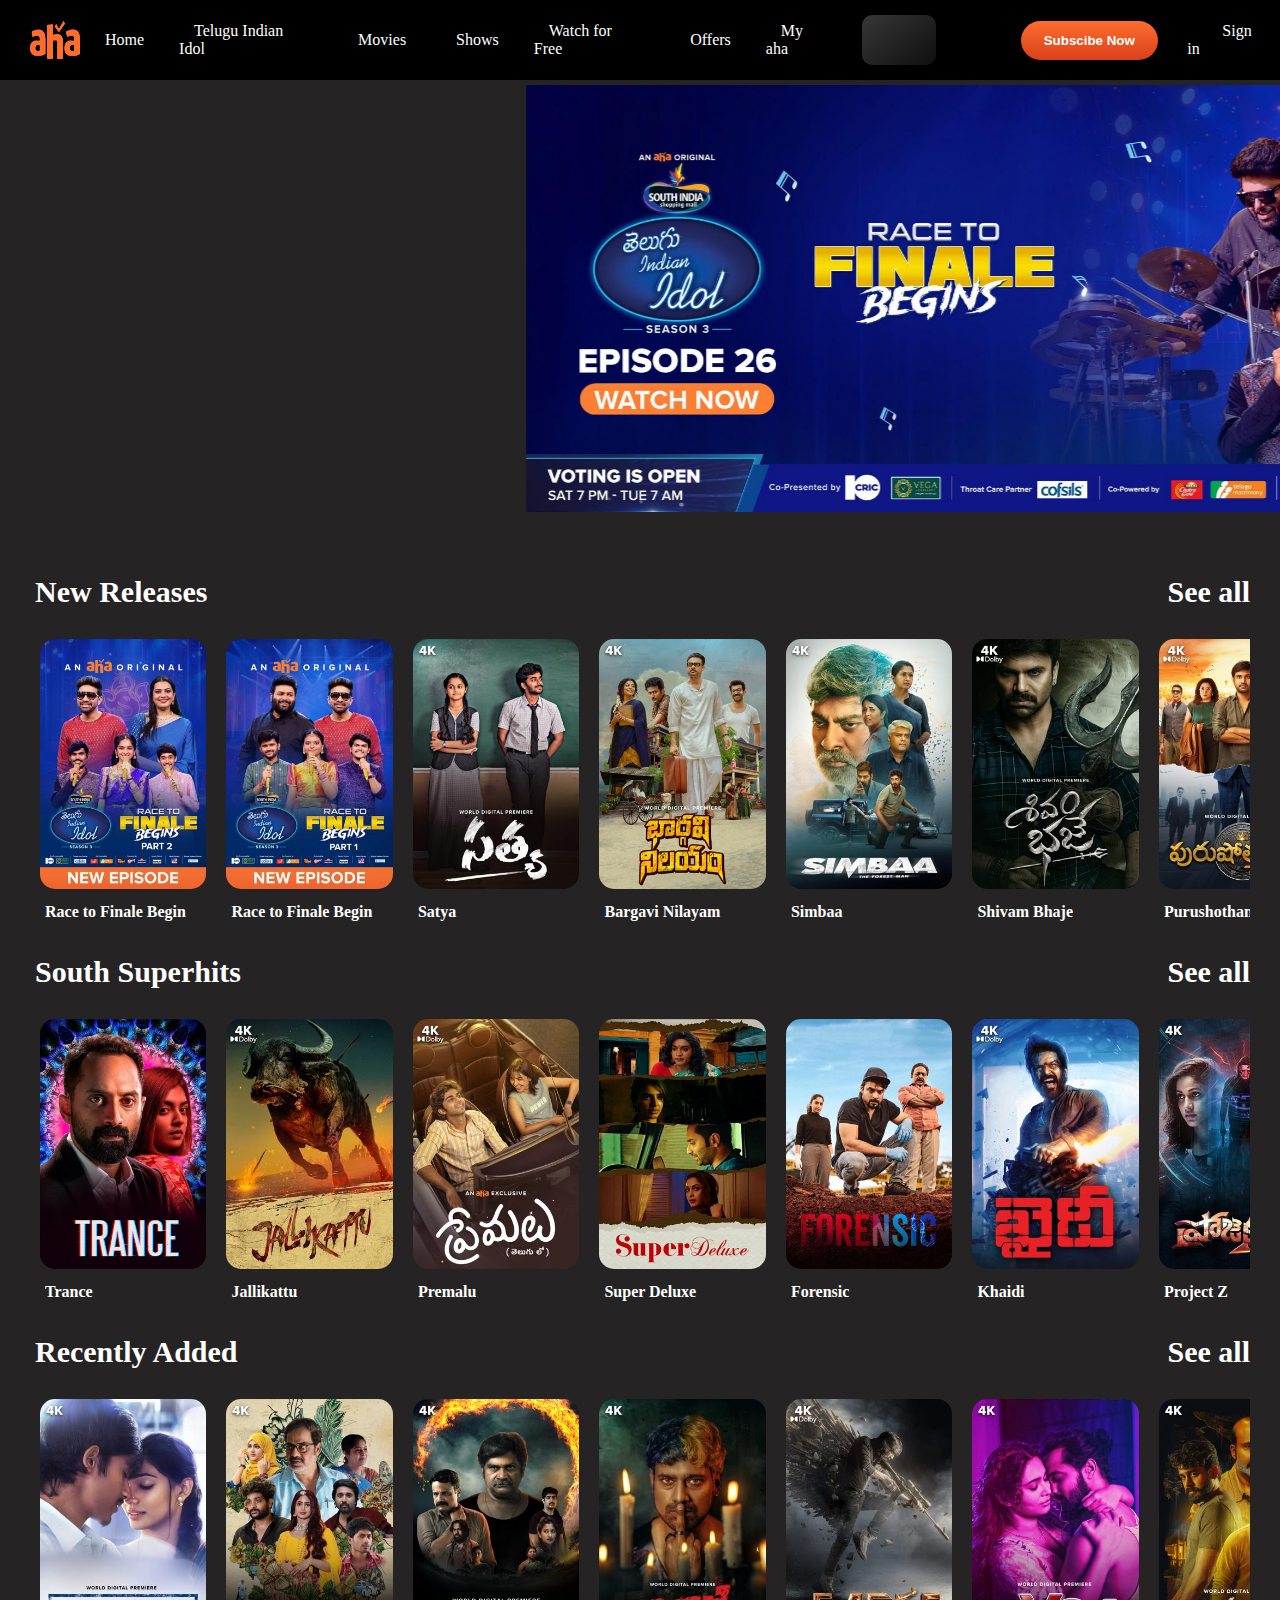
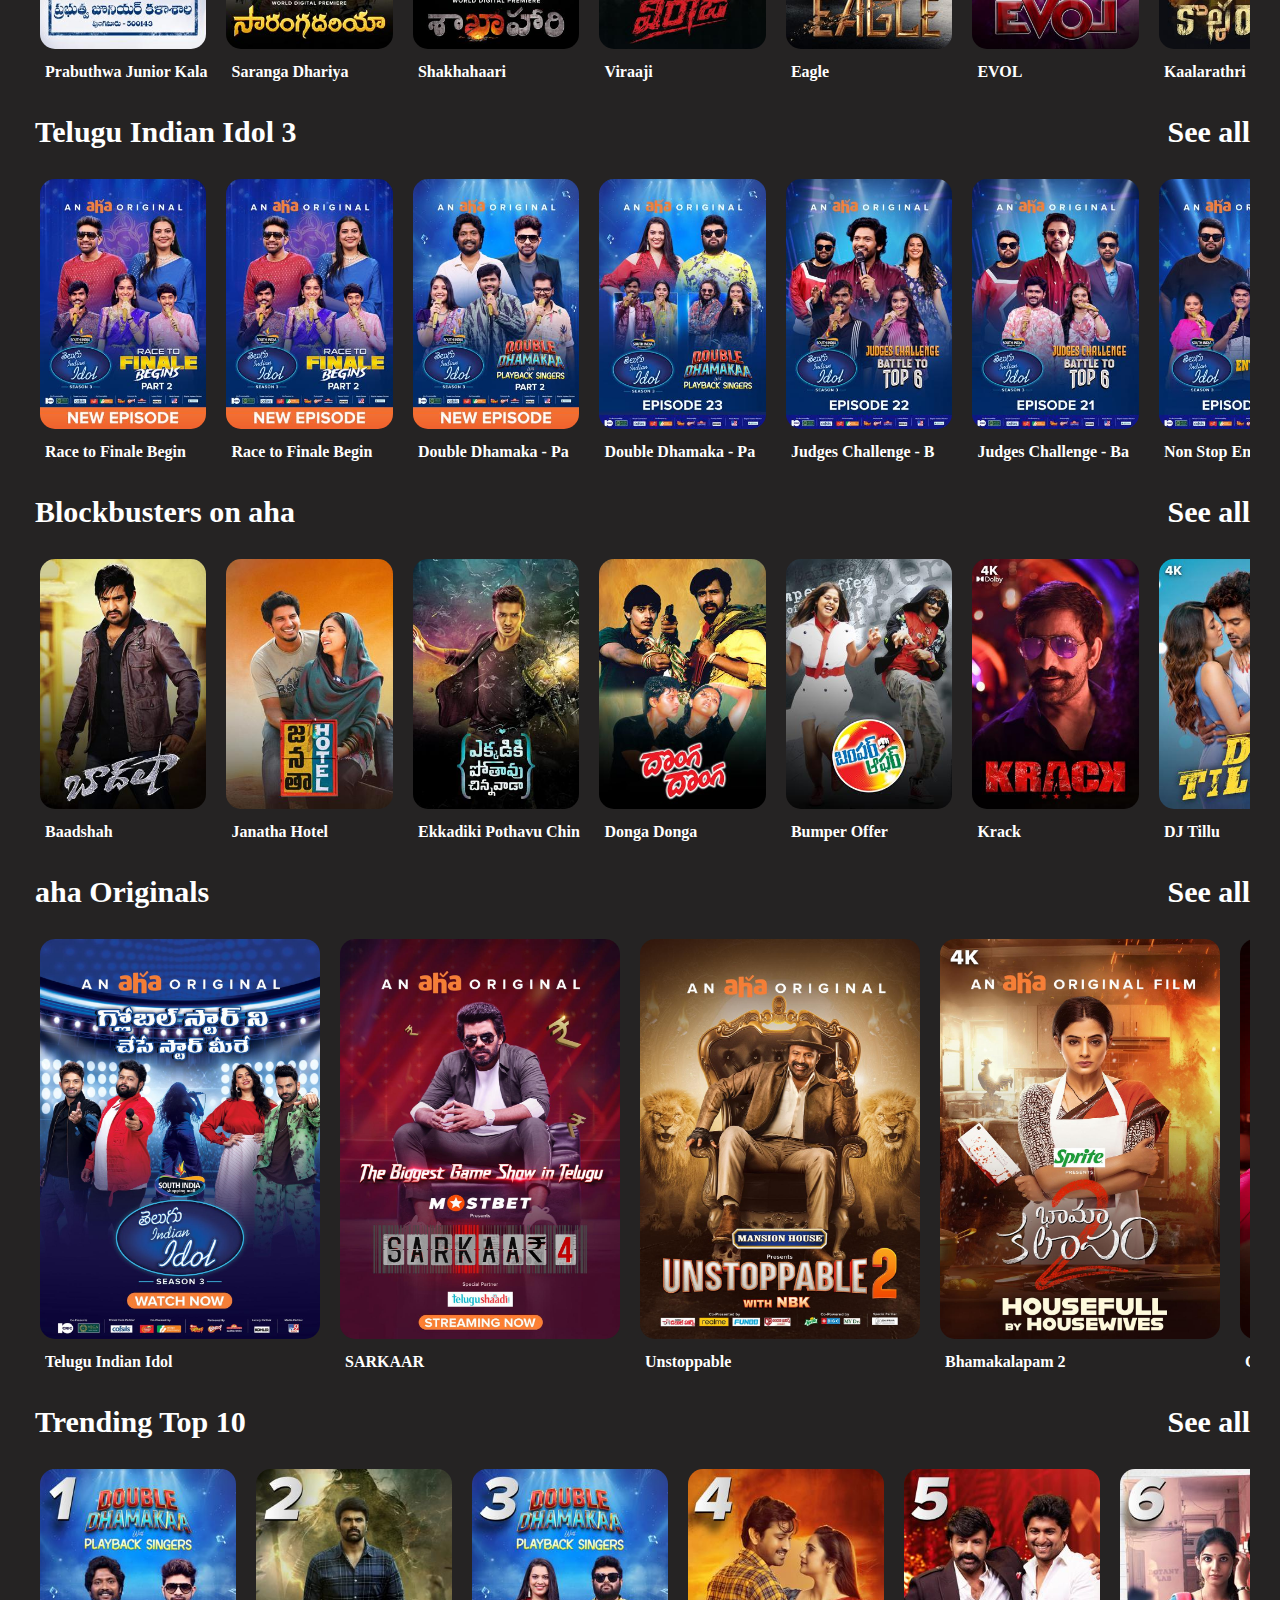
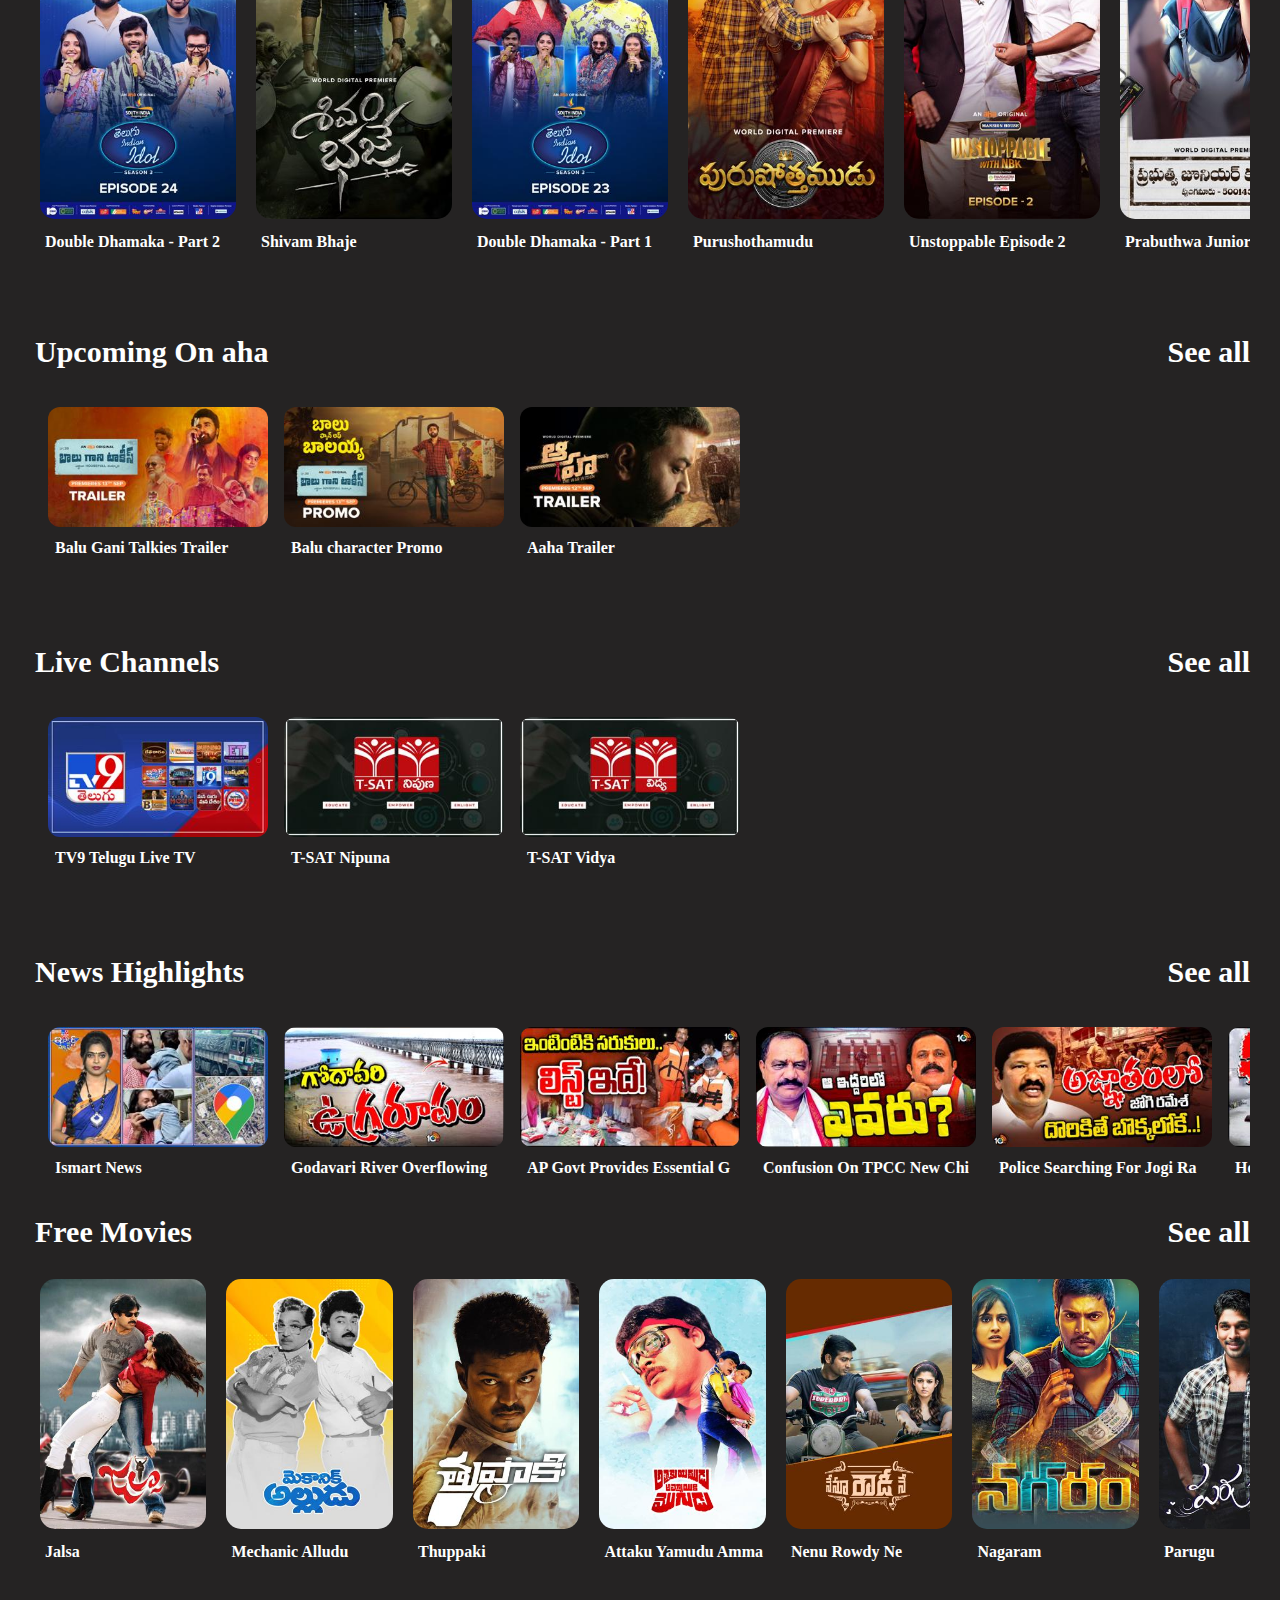
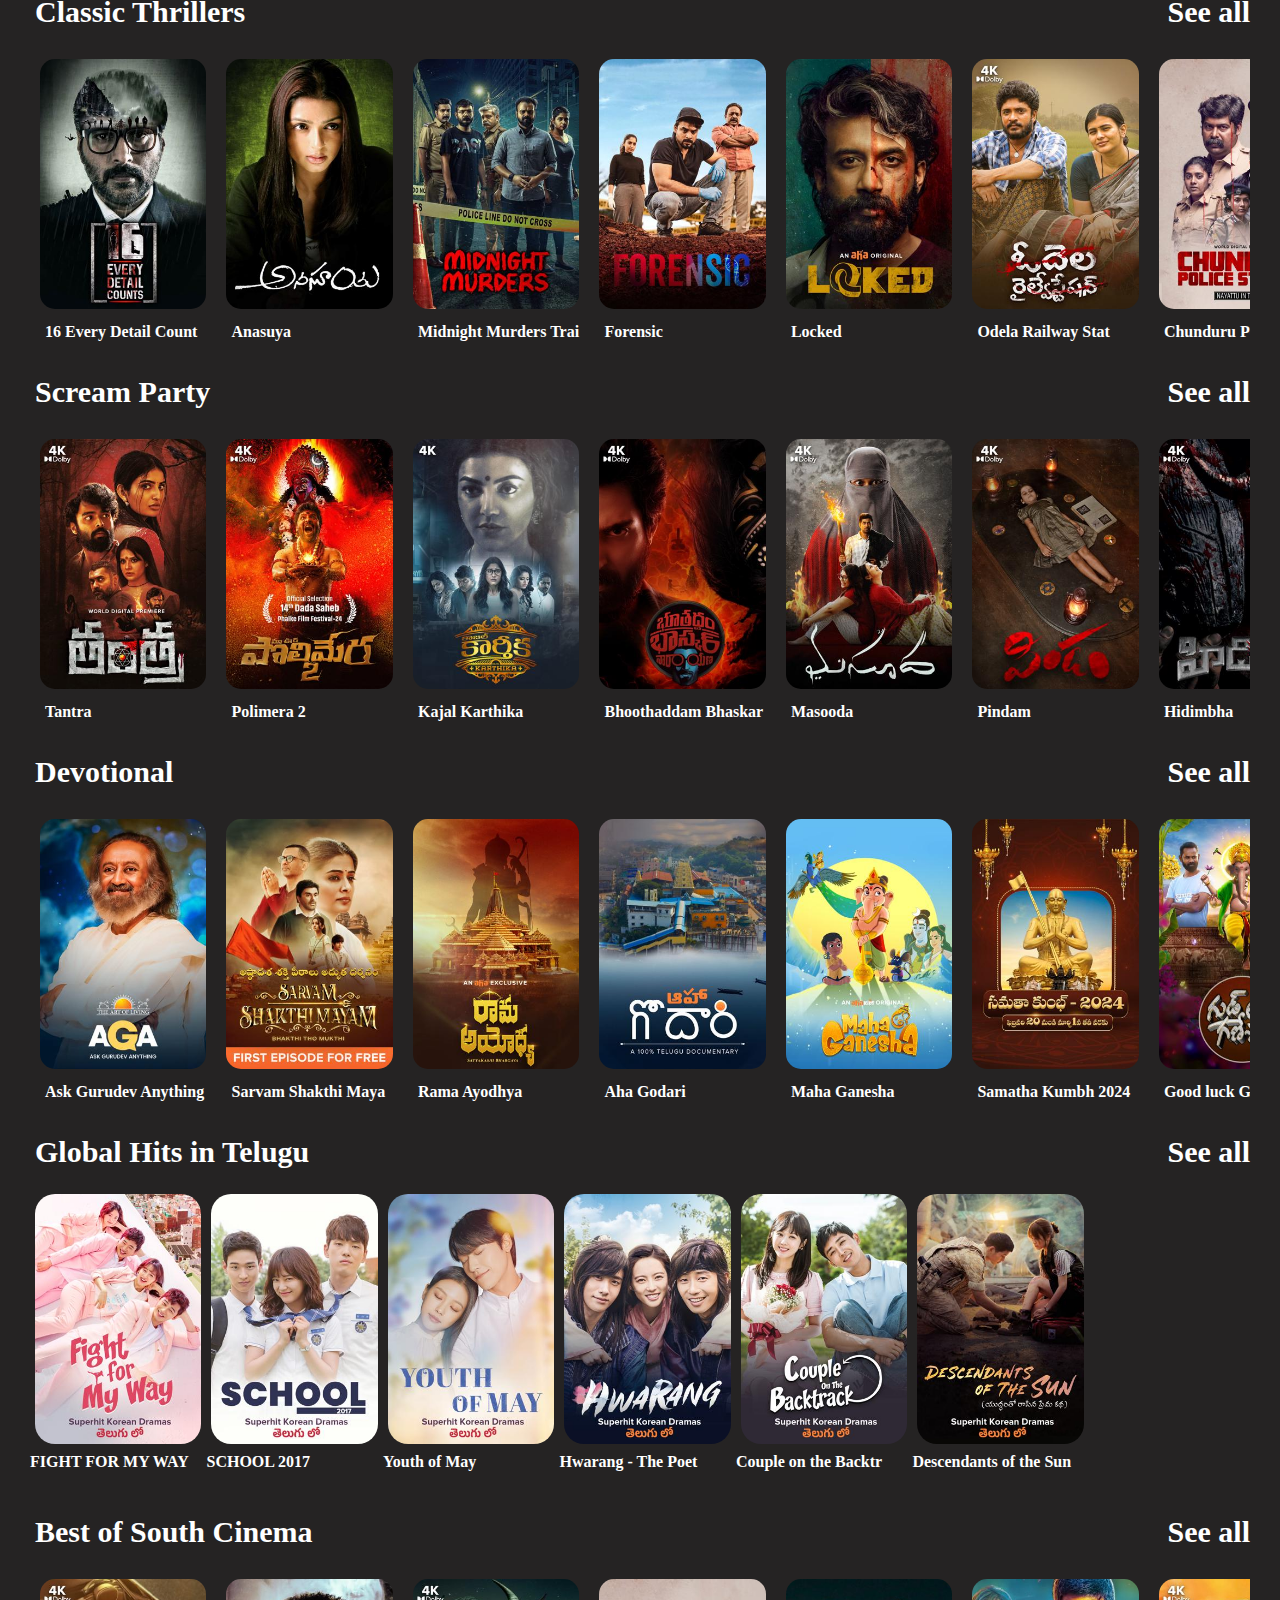
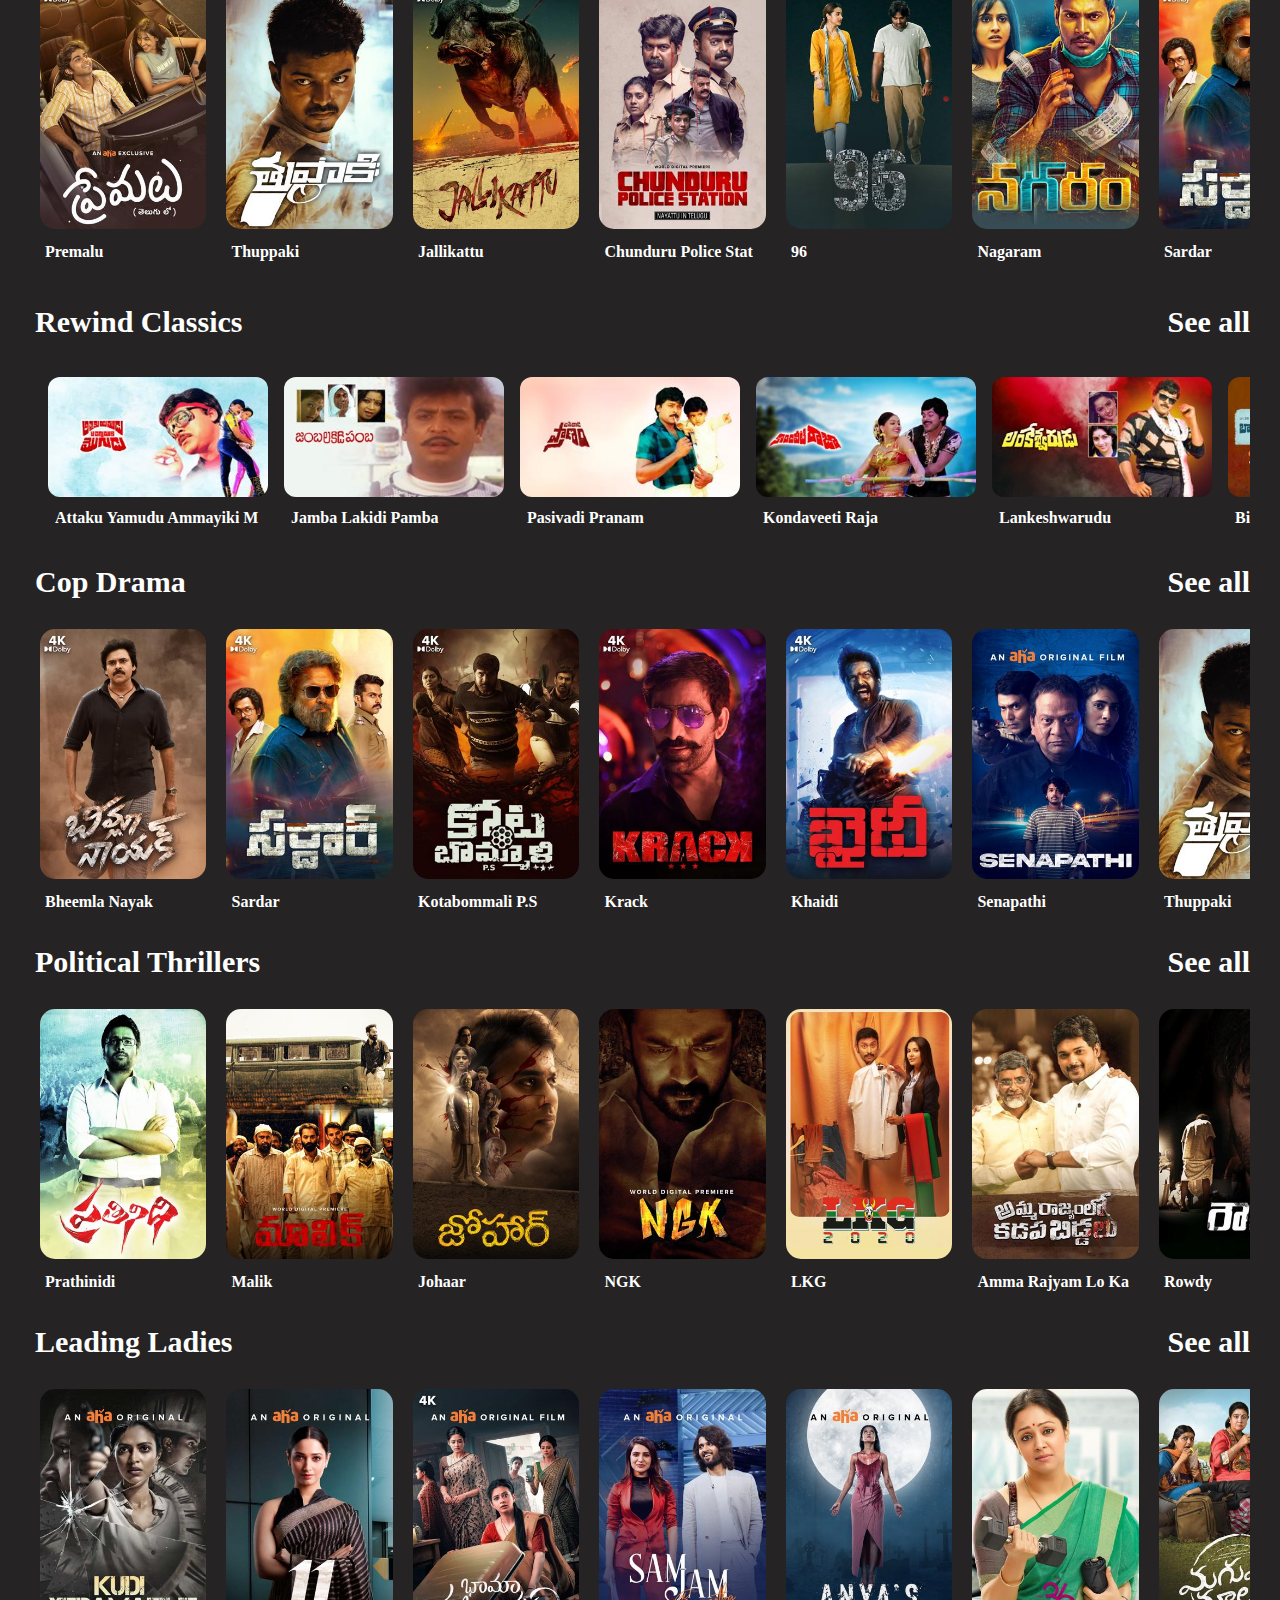
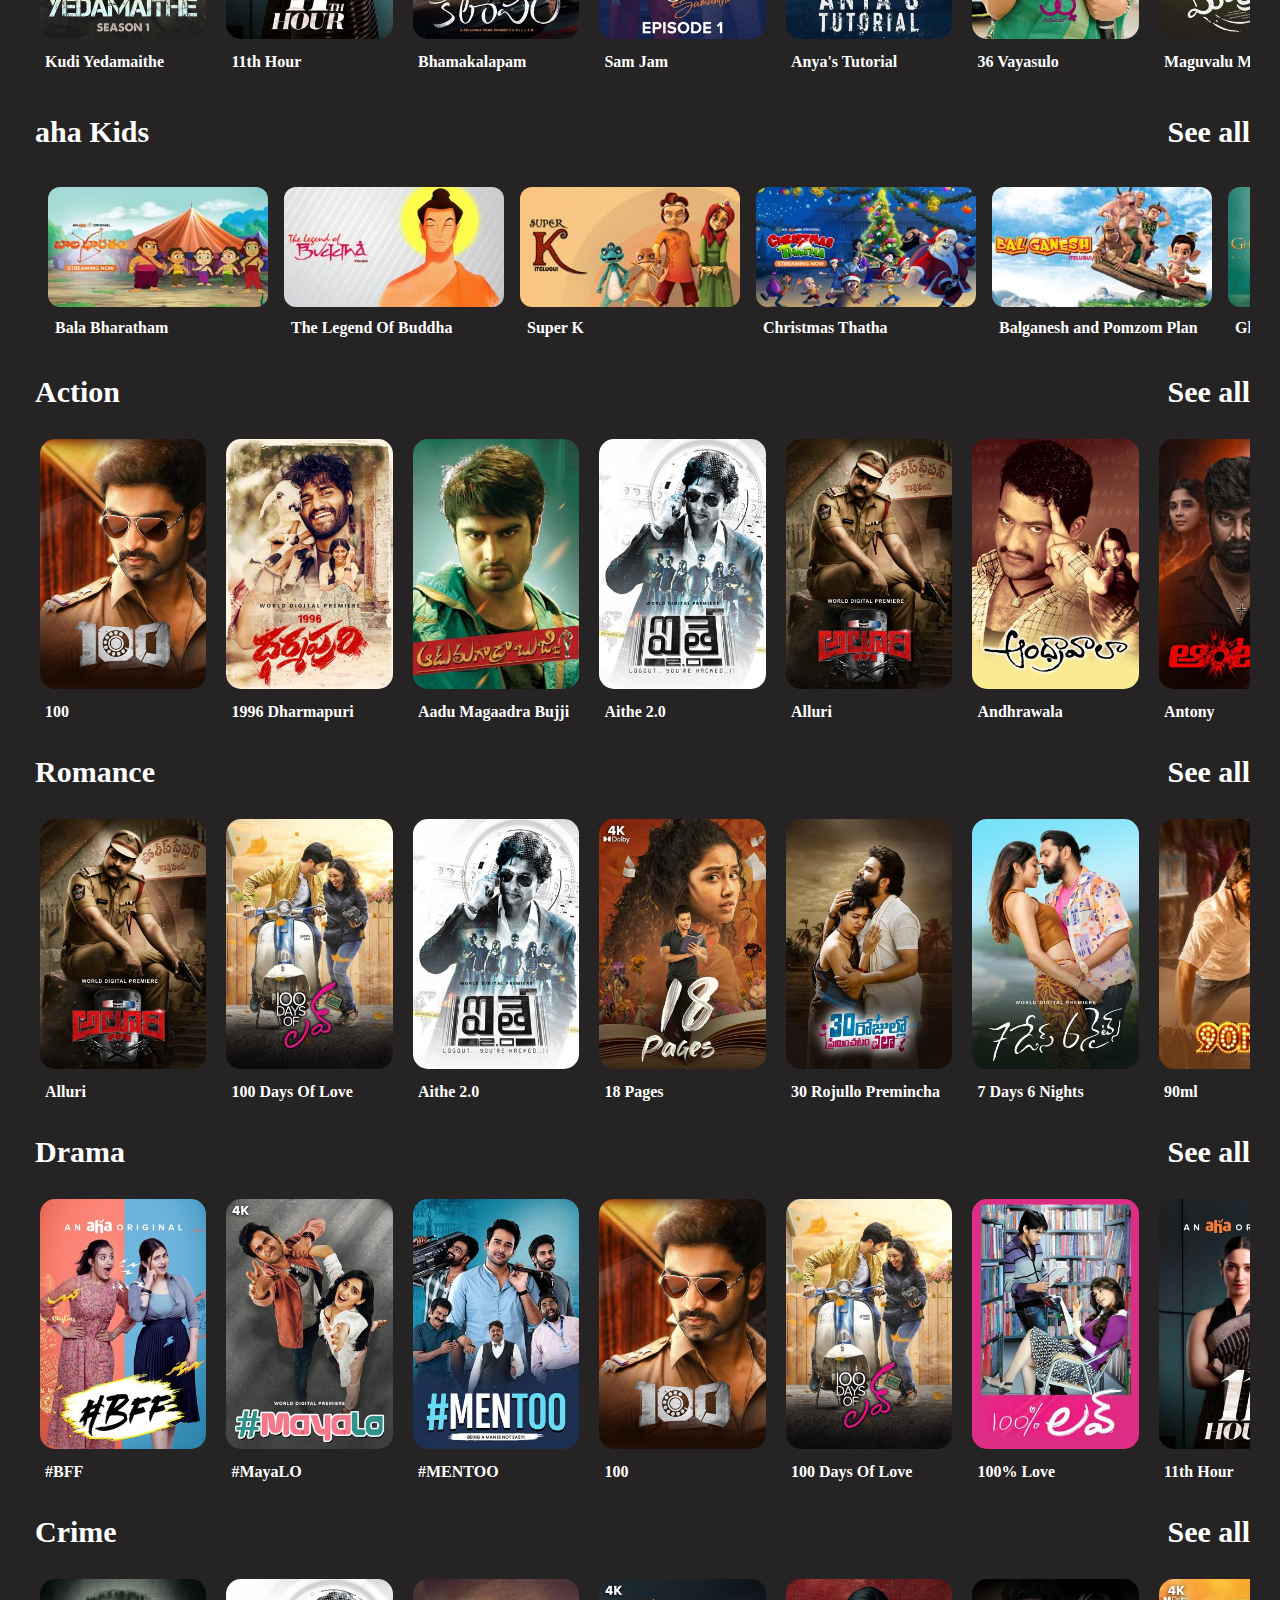
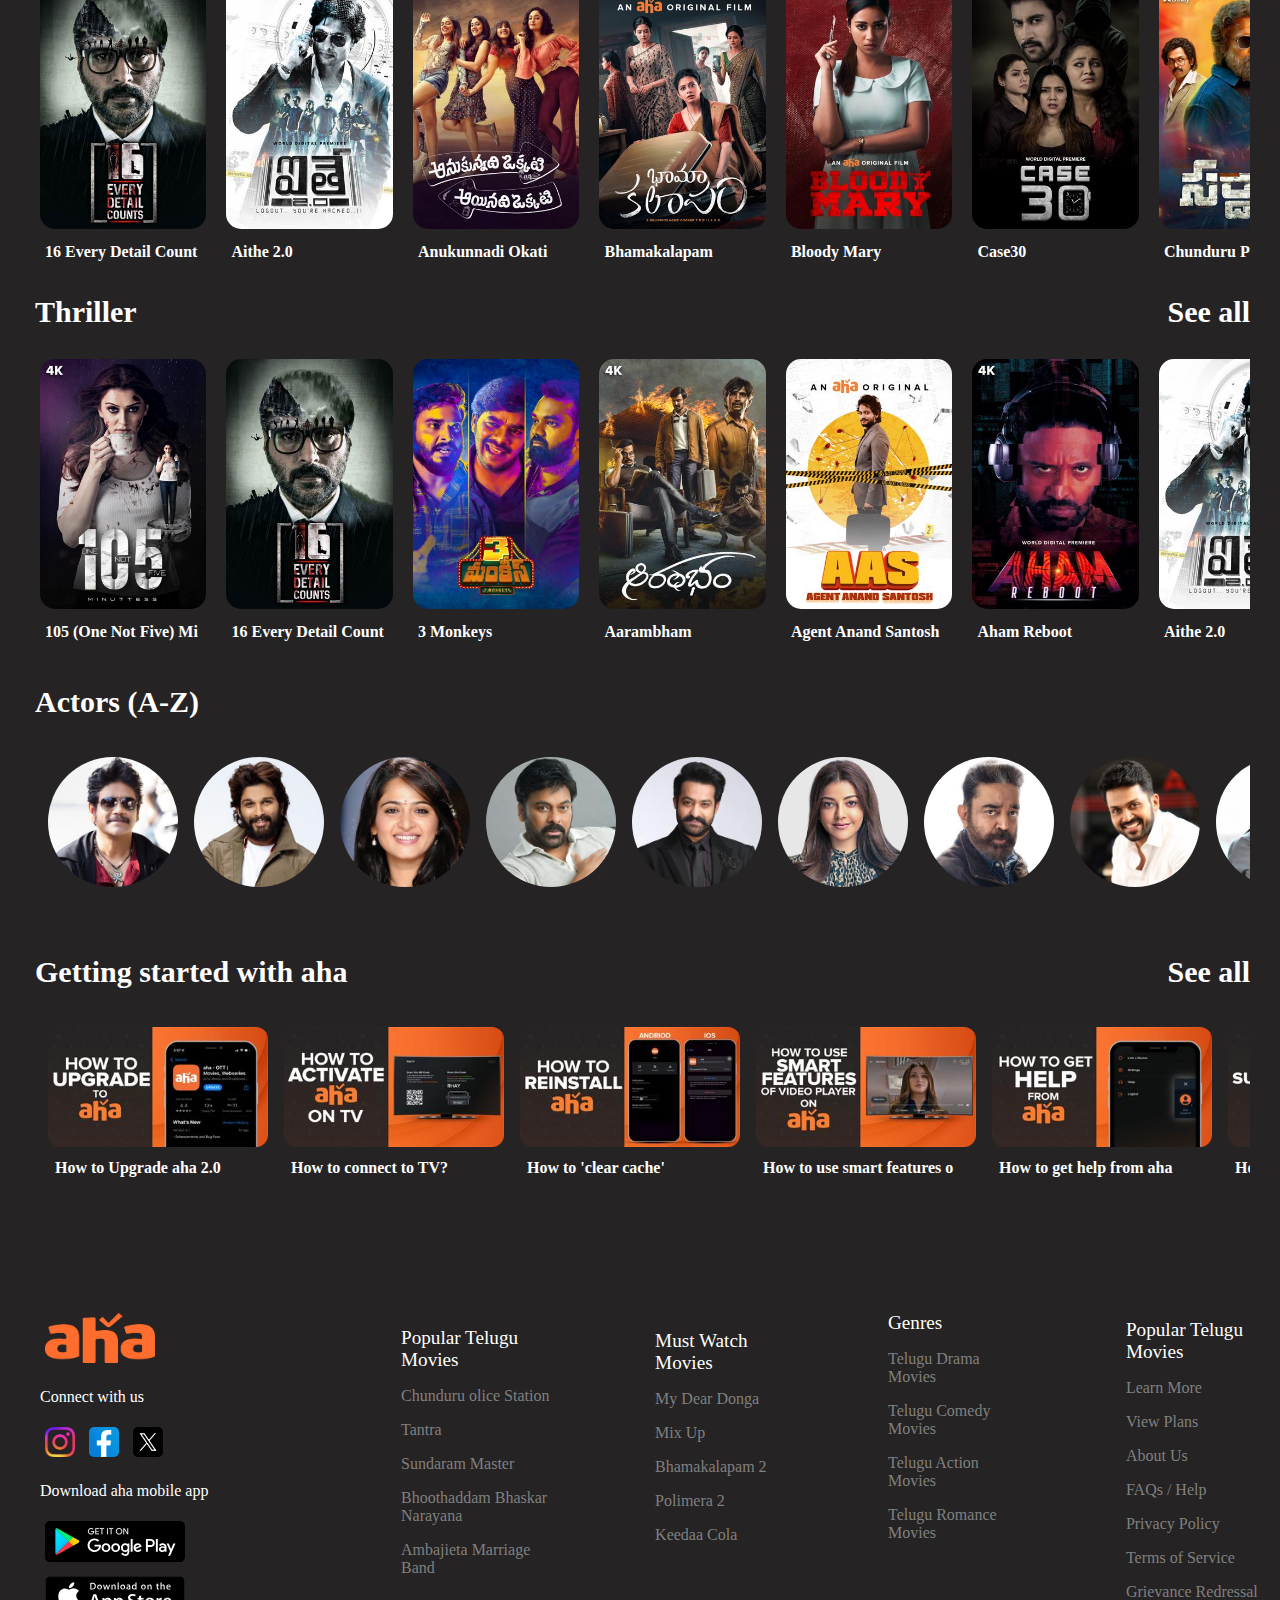
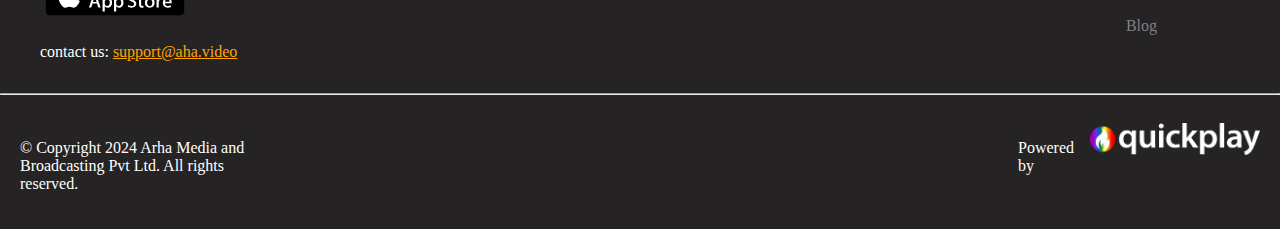
<file: index.html>
<!DOCTYPE html>
<html lang="en">
<head>
    <meta charset="UTF-8">
    <meta name="viewport" content="width=device-width, initial-scale=1.0">
    <title>Watch Movies, Web Series, TV Shows,Live TV Channels - aha</title>
    <link rel="stylesheet" href="https://cdnjs.cloudflare.com/ajax/libs/font-awesome/6.6.0/css/all.min.css" integrity="sha512-Kc323vGBEqzTmouAECnVceyQqyqdsSiqLQISBL29aUW4U/M7pSPA/gEUZQqv1cwx4OnYxTxve5UMg5GT6L4JJg==" crossorigin="anonymous" referrerpolicy="no-referrer" />
    <link rel="icon" href="/Imges/Aha logo.png" style="width: 80%;height: 20px;">
    <link rel="stylesheet" href="./style.css">
</head>
<body>
    <section id="section1">
         <div class="menu-bar">
            <img class="aha-logo" src="./Imges/Aha logo.png" alt="Aha Logo">
            <div><a href="./index.html">Home</a></div>
            <div><a href="#section6">Telugu Indian Idol</a></div>
            <div><a href="#section3">Movies</a></div>
            <div><a href="#section6">Shows</a></div>
            <div><a href="#section13">Watch for Free</a></div>
            <div><a href="#">Offers</a></div>
            <div><a href="./Aha Login Page.html" target="_top">My aha</a></div>
            <div class="box">
                <input type="text" name="search bar" id="search-bar" placeholder="Search here...">
                <a href="./Aha Search bar.html">
                    <i class="fa-solid fa-magnifying-glass"></i>
                </a>
            </div>
            <div>
                <a href="./Aha language.html">
                    <i class="fa-solid fa-language"></i>
                </a>
            </div>
            <div><a href="#"><button id="subscribe-button">Subscibe Now</button></a></div>
            <div><a href="./Aha Login Page.html"><button id="sign-in"><i class="fa-solid fa-user"></i></button>&ensp;Sign in</a></div>
         </div>
    </section>
    <section id="section2">
        <marquee behavior="scroll" scrollamount="30" direction="left">
            <div class="imagediv">
                <a href="#"><img  src="/Imges/Header Images/header2 image.jpg" alt="Movie Image"></a>
                <img src="/Imges/Header Images/header3 image.jpg" alt="Movie Image">
                <img src="/Imges/Header Images/header4 image.jpg" alt="Movie Image">
                <img src="/Imges/Header Images/header5 image.jpg" alt="Movie Image">
                <img src="/Imges/Header Images/header6 image.jpg" alt="Movie Image">
                <img src="/Imges/Header Images/header7 image.jpg" alt="Movie Image">
                <img src="/Imges/Header Images/header8 image.jpg" alt="Movie Image">
                <img src="/Imges/Header Images/header9 image.jpg" alt="Movie Image">
            </div>
        </marquee>
    </section>
    <section id="section3">
        <h1 id="new-release-head">New Releases <span class="left-head">See all</span></h1>
       <div class="new-releases-container">
            <div>
                <img id="race-to-finale" src="/Imges/Race to finale begin.jpg" alt="Race to finale begin"><br>
                <label>Race to Finale Begin</label>
            </div>
            <div>
                <img id="race-to-finale" src="/New Releases/new releses2.jpg" alt="Race to finale begin"><br>
                <label>Race to Finale Begin</label>
            </div>
            <div>
                <img id="race-to-finale" src="/New Releases/satya.jpg" alt="Satya"><br>
                <label>Satya</label>
            </div>

            <div>
                <img id="race-to-finale" src="/New Releases/bargavi nilayam.jpg" alt="Bargavi Nilayam"><br>
                <label>Bargavi Nilayam</label>
            </div>
            <div>
                <img id="race-to-finale" src="/New Releases/simba.jpg" alt="Simbaa"><br>
                <label>Simbaa</label>
            </div>
            <div>
                <img id="race-to-finale" src="/New Releases/sivam baje.jpg" alt="Shivam Bhaje"><br>
                <label>Shivam Bhaje</label>
            </div>
            <div>
                <img id="race-to-finale" src="/New Releases/purushottam.jpg" alt="Purushothamudu"><br>
                <label>Purushothamudu</label>
            </div>
            <div>
                <img id="race-to-finale" src="/New Releases/rakshana.jpg" alt="Rakshana"><br>
                <label>Rakshana</p>
            </div>
            <div>
                <img id="race-to-finale" src="/Imges/Race to finale begin.jpg" alt="Race to finale begin"><br>
                <label>Race to Finale Begin</label>
            </div>
            <div>
                <img id="race-to-finale" src="/New Releases/new releses2.jpg" alt="Race to finale begin"><br>
                <label>Race to Finale Begin</label>
            </div>
            <div>
                <img id="race-to-finale" src="/New Releases/satya.jpg" alt="Satya"><br>
                <label>Satya</label>
            </div>

            <div>
                <img id="race-to-finale" src="/New Releases/bargavi nilayam.jpg" alt="Bargavi Nilayam"><br>
                <label>Bargavi Nilayam</label>
            </div>
            <div>
                <img id="race-to-finale" src="/New Releases/simba.jpg" alt="Simbaa"><br>
                <label>Simbaa</label>
            </div>
            <div>
                <img id="race-to-finale" src="/New Releases/sivam baje.jpg" alt="Shivam Bhaje"><br>
                <label>Shivam Bhaje</label>
            </div>
            <div>
                <img id="race-to-finale" src="/New Releases/purushottam.jpg" alt="Purushothamudu"><br>
                <label>Purushothamudu</label>
            </div>
            <div>
                <img id="race-to-finale" src="/New Releases/rakshana.jpg" alt="Rakshana"><br>
                <label>Rakshana</p>
            </div>
            <div>
                <img id="race-to-finale" src="/New Releases/simba.jpg" alt="Simbaa"><br>
                <label>Simbaa</label>
            </div>
            <div>
                <img id="race-to-finale" src="/New Releases/sivam baje.jpg" alt="Shivam Bhaje"><br>
                <label>Shivam Bhaje</label>
            </div>
            <div>
                <img id="race-to-finale" src="/New Releases/purushottam.jpg" alt="Purushothamudu"><br>
                <label>Purushothamudu</label>
            </div>
            <div>
                <img id="race-to-finale" src="/New Releases/rakshana.jpg" alt="Rakshana"><br>
                <label>Rakshana</p>
            </div>
       </div>
    </section>
    <section id="section4">
        <h1 id="new-release-head">South Superhits<span class="left-head">See all</span></h1>
       <div class="new-releases-container">
            <div>
                <img id="race-to-finale" src="/south super hits/transe.jpg" alt="Trance"><br>
                <label>Trance</label>
            </div>
            <div>
                <img id="race-to-finale" src="/south super hits/jallikattu.jpg" alt="Jallikattu"><br>
                <label>Jallikattu</label>
            </div>
            <div>
                <img id="race-to-finale" src="/south super hits/Premalu.jpg" alt="Premalu"><br>
                <label>Premalu</label>
            </div>

            <div>
                <img id="race-to-finale" src="/south super hits/Super Deluxe.jpg" alt="Super Deluxe"><br>
                <label>Super Deluxe</label>
            </div>
            <div>
                <img id="race-to-finale" src="/south super hits/Forensic.jpg" alt="Forensic"><br>
                <label>Forensic</label>
            </div>
            <div>
                <img id="race-to-finale" src="/south super hits/Khaidi.jpg" alt="Khaidi"><br>
                <label>Khaidi</label>
            </div>
            <div>
                <img id="race-to-finale" src="/south super hits/Project Z.jpg" alt="Project Z"><br>
                <label>Project Z</label>
            </div>
            <div>
                <img id="race-to-finale" src="/south super hits/Sardar.jpg" alt="Sardar"><br>
                <label>Sardar</p>
            </div>
            <div>
                <img id="race-to-finale" src="/south super hits/transe.jpg" alt="Trance"><br>
                <label>Trance</label>
            </div>
            <div>
                <img id="race-to-finale" src="/south super hits/jallikattu.jpg" alt="Jallikattu"><br>
                <label>Jallikattu</label>
            </div>
            <div>
                <img id="race-to-finale" src="/south super hits/Premalu.jpg" alt="Premalu"><br>
                <label>Premalu</label>
            </div>

            <div>
                <img id="race-to-finale" src="/south super hits/Super Deluxe.jpg" alt="Super Deluxe"><br>
                <label>Super Deluxe</label>
            </div>
            <div>
                <img id="race-to-finale" src="/south super hits/Forensic.jpg" alt="Forensic"><br>
                <label>Forensic</label>
            </div>
            <div>
                <img id="race-to-finale" src="/south super hits/Khaidi.jpg" alt="Khaidi"><br>
                <label>Khaidi</label>
            </div>
            <div>
                <img id="race-to-finale" src="/south super hits/Project Z.jpg" alt="Project Z"><br>
                <label>Project Z</label>
            </div>
            <div>
                <img id="race-to-finale" src="/south super hits/Sardar.jpg" alt="Sardar"><br>
                <label>Sardar</p>
            </div>
            <div>
                <img id="race-to-finale" src="/south super hits/Forensic.jpg" alt="Forensic"><br>
                <label>Forensic</label>
            </div>
            <div>
                <img id="race-to-finale" src="/south super hits/Khaidi.jpg" alt="Khaidi"><br>
                <label>Khaidi</label>
            </div>
            <div>
                <img id="race-to-finale" src="/south super hits/Project Z.jpg" alt="Project Z"><br>
                <label>Project Z</label>
            </div>
            <div>
                <img id="race-to-finale" src="/south super hits/Sardar.jpg" alt="Sardar"><br>
                <label>Sardar</p>
            </div>
       </div>
    </section>
    <section id="section5">
        <h1 id="new-release-head">Recently Added<span class="left-head">See all</span></h1>
       <div class="new-releases-container">
            <div>
                <img id="race-to-finale" src="/Recently Added/Prabuthwa Junior Kalas.jpg" alt="Prabuthwa Junior Kala"><br>
                <label>Prabuthwa Junior Kala</label>
            </div>
            <div>
                <img id="race-to-finale" src="/Recently Added/Saranga Dhariya.jpg" alt="Saranga Dhariya"><br>
                <label>Saranga Dhariya</label>
            </div>
            <div>
                <img id="race-to-finale" src="/Recently Added/Shakhahaari.jpg" alt="Shakhahaari"><br>
                <label>Shakhahaari</label>
            </div>

            <div>
                <img id="race-to-finale" src="/Recently Added/Viraaji.jpg" alt="Viraaji"><br>
                <label>Viraaji</label>
            </div>
            <div>
                <img id="race-to-finale" src="/Recently Added/Eagle.jpg" alt="Eagle"><br>
                <label>Eagle</label>
            </div>
            <div>
                <img id="race-to-finale" src="/Recently Added/EVOL.jpg" alt="EVOL"><br>
                <label>EVOL</label>
            </div>
            <div>
                <img id="race-to-finale" src="/Recently Added/Kaalarathri.jpg" alt="Kaalarathri"><br>
                <label>Kaalarathri</label>
            </div>
            <div>
                <img id="race-to-finale" src="/Imges/Race to finale begin.jpg" alt="O Manchi Ghost"><br>
                <label>O Manchi Ghost</p>
            </div>
            <div>
                <img id="race-to-finale" src="/Recently Added/Prabuthwa Junior Kalas.jpg" alt="Prabuthwa Junior Kala"><br>
                <label>Prabuthwa Junior Kala</label>
            </div>
            <div>
                <img id="race-to-finale" src="/Recently Added/Saranga Dhariya.jpg" alt="Saranga Dhariya"><br>
                <label>Saranga Dhariya</label>
            </div>
            <div>
                <img id="race-to-finale" src="/Recently Added/Shakhahaari.jpg" alt="Shakhahaari"><br>
                <label>Shakhahaari</label>
            </div>

            <div>
                <img id="race-to-finale" src="/Recently Added/Viraaji.jpg" alt="Viraaji"><br>
                <label>Viraaji</label>
            </div>
            <div>
                <img id="race-to-finale" src="/Recently Added/Eagle.jpg" alt="Eagle"><br>
                <label>Eagle</label>
            </div>
            <div>
                <img id="race-to-finale" src="/Recently Added/EVOL.jpg" alt="EVOL"><br>
                <label>EVOL</label>
            </div>
            <div>
                <img id="race-to-finale" src="/Recently Added/Kaalarathri.jpg" alt="Kaalarathri"><br>
                <label>Kaalarathri</label>
            </div>
            <div>
                <img id="race-to-finale" src="/Imges/Race to finale begin.jpg" alt="O Manchi Ghost"><br>
                <label>O Manchi Ghost</p>
            </div>
            <div>
                <img id="race-to-finale" src="/Recently Added/Eagle.jpg" alt="Eagle"><br>
                <label>Eagle</label>
            </div>
            <div>
                <img id="race-to-finale" src="/Recently Added/EVOL.jpg" alt="EVOL"><br>
                <label>EVOL</label>
            </div>
            <div>
                <img id="race-to-finale" src="/Recently Added/Kaalarathri.jpg" alt="Kaalarathri"><br>
                <label>Kaalarathri</label>
            </div>
            <div>
                <img id="race-to-finale" src="/Imges/Race to finale begin.jpg" alt="O Manchi Ghost"><br>
                <label>O Manchi Ghost</p>
            </div>
       </div>
    </section>
    <section id="section6">
        <h1 id="new-release-head">Telugu Indian Idol 3<span class="left-head">See all</span></h1>
       <div class="new-releases-container">
            <div>
                <img id="race-to-finale" src="/Imges/Race to finale begin.jpg" alt="Race to Finale Begins-"><br>
                <label>Race to Finale Begin</label>
            </div>
            <div>
                <img id="race-to-finale" src="/Imges/Race to finale begin.jpg" alt="Race to Finale Begins"><br>
                <label>Race to Finale Begin</label>
            </div>
            <div>
                <img id="race-to-finale" src="/Telugu Indian Idol 3/Double Dhamaka - Pa.jpg" alt="Double Dhamaka - Pa"><br>
                <label>Double Dhamaka - Pa</label>
            </div>

            <div>
                <img id="race-to-finale" src="/Telugu Indian Idol 3/Double Dhamaka.jpg" alt="Double Dhamaka - Pa"><br>
                <label>Double Dhamaka - Pa</label>
            </div>
            <div>
                <img id="race-to-finale" src="/Telugu Indian Idol 3/Judges Challenge - Ba.jpg" alt="Judges Challenge - B"><br>
                <label>Judges Challenge - B</label>
            </div>
            <div>
                <img id="race-to-finale" src="/Telugu Indian Idol 3/udges Challenge.jpg" alt="Judges Challenge - Ba"><br>
                <label>Judges Challenge - Ba</label>
            </div>
            <div>
                <img id="race-to-finale" src="/Telugu Indian Idol 3/Non Stop Entertainme.jpg" alt="Non Stop Entertainme"><br>
                <label>Non Stop Entertainme</label>
            </div>
            <div>
                <img id="race-to-finale" src="/Telugu Indian Idol 3/Non Stop Entertainme2.jpg" alt="Non Stop Entertainme"><br>
                <label>Non Stop Entertainme</p>
            </div>
            <div>
                <img id="race-to-finale" src="/Imges/Race to finale begin.jpg" alt="Race to Finale Begins-"><br>
                <label>Race to Finale Begin</label>
            </div>
            <div>
                <img id="race-to-finale" src="/Imges/Race to finale begin.jpg" alt="Race to Finale Begins"><br>
                <label>Race to Finale Begin</label>
            </div>
            <div>
                <img id="race-to-finale" src="/Telugu Indian Idol 3/Double Dhamaka - Pa.jpg" alt="Double Dhamaka - Pa"><br>
                <label>Double Dhamaka - Pa</label>
            </div>

            <div>
                <img id="race-to-finale" src="/Telugu Indian Idol 3/Double Dhamaka.jpg" alt="Double Dhamaka - Pa"><br>
                <label>Double Dhamaka - Pa</label>
            </div>
            <div>
                <img id="race-to-finale" src="/Telugu Indian Idol 3/Judges Challenge - Ba.jpg" alt="Judges Challenge - B"><br>
                <label>Judges Challenge - B</label>
            </div>
            <div>
                <img id="race-to-finale" src="/Telugu Indian Idol 3/udges Challenge.jpg" alt="Judges Challenge - Ba"><br>
                <label>Judges Challenge - Ba</label>
            </div>
            <div>
                <img id="race-to-finale" src="/Telugu Indian Idol 3/Non Stop Entertainme.jpg" alt="Non Stop Entertainme"><br>
                <label>Non Stop Entertainme</label>
            </div>
            <div>
                <img id="race-to-finale" src="/Telugu Indian Idol 3/Non Stop Entertainme2.jpg" alt="Non Stop Entertainme"><br>
                <label>Non Stop Entertainme</p>
            </div>
            <div>
                <img id="race-to-finale" src="/Telugu Indian Idol 3/Judges Challenge - Ba.jpg" alt="Judges Challenge - B"><br>
                <label>Judges Challenge - B</label>
            </div>
            <div>
                <img id="race-to-finale" src="/Telugu Indian Idol 3/udges Challenge.jpg" alt="Judges Challenge - Ba"><br>
                <label>Judges Challenge - Ba</label>
            </div>
            <div>
                <img id="race-to-finale" src="/Telugu Indian Idol 3/Non Stop Entertainme.jpg" alt="Non Stop Entertainme"><br>
                <label>Non Stop Entertainme</label>
            </div>
            <div>
                <img id="race-to-finale" src="/Telugu Indian Idol 3/Non Stop Entertainme2.jpg" alt="Non Stop Entertainme"><br>
                <label>Non Stop Entertainme</p>
            </div>
       </div>
    </section>
    <section id="section7">
        <h1 id="new-release-head">Blockbusters on aha<span class="left-head">See all</span></h1>
       <div class="new-releases-container">
            <div>
                <img id="race-to-finale" src="/Blockbusters on aha/Baadshah.jpg" alt="Baadshah"><br>
                <label>Baadshah</label>
            </div>
            <div>
                <img id="race-to-finale" src="/Blockbusters on aha/Janatha Hotel.jpg" alt="Janatha Hotel"><br>
                <label>Janatha Hotel</label>
            </div>
            <div>
                <img id="race-to-finale" src="/Blockbusters on aha/Ekkadiki Pothavu Chin.jpg" alt="Ekkadiki Pothavu Chin"><br>
                <label>Ekkadiki Pothavu Chin</label>
            </div>

            <div>
                <img id="race-to-finale" src="/Blockbusters on aha/Donga Donga.jpg" alt="Donga Donga"><br>
                <label>Donga Donga</label>
            </div>
            <div>
                <img id="race-to-finale" src="/Blockbusters on aha/Bumper Offer.jpg" alt="Bumper Offer"><br>
                <label>Bumper Offer</label>
            </div>
            <div>
                <img id="race-to-finale" src="/Blockbusters on aha/Krack.jpg" alt="Krack"><br>
                <label>Krack</label>
            </div>
            <div>
                <img id="race-to-finale" src="/Blockbusters on aha/DJ Tillu.jpg" alt="DJ Tillu"><br>
                <label>DJ Tillu</label>
            </div>
            <div>
                <img id="race-to-finale" src="/Recently Added/Eagle.jpg" alt="Eagle"><br>
                <label>Eagle</p>
            </div>
            <div>
                <img id="race-to-finale" src="/Blockbusters on aha/Baadshah.jpg" alt="Baadshah"><br>
                <label>Baadshah</label>
            </div>
            <div>
                <img id="race-to-finale" src="/Blockbusters on aha/Janatha Hotel.jpg" alt="Janatha Hotel"><br>
                <label>Janatha Hotel</label>
            </div>
            <div>
                <img id="race-to-finale" src="/Blockbusters on aha/Ekkadiki Pothavu Chin.jpg" alt="Ekkadiki Pothavu Chin"><br>
                <label>Ekkadiki Pothavu Chin</label>
            </div>

            <div>
                <img id="race-to-finale" src="/Blockbusters on aha/Donga Donga.jpg" alt="Donga Donga"><br>
                <label>Donga Donga</label>
            </div>
            <div>
                <img id="race-to-finale" src="/Blockbusters on aha/Bumper Offer.jpg" alt="Bumper Offer"><br>
                <label>Bumper Offer</label>
            </div>
            <div>
                <img id="race-to-finale" src="/Blockbusters on aha/Krack.jpg" alt="Krack"><br>
                <label>Krack</label>
            </div>
            <div>
                <img id="race-to-finale" src="/Blockbusters on aha/DJ Tillu.jpg" alt="DJ Tillu"><br>
                <label>DJ Tillu</label>
            </div>
            <div>
                <img id="race-to-finale" src="/Recently Added/Eagle.jpg" alt="Eagle"><br>
                <label>Eagle</p>
            </div>
            <div>
                <img id="race-to-finale" src="/Blockbusters on aha/Bumper Offer.jpg" alt="Bumper Offer"><br>
                <label>Bumper Offer</label>
            </div>
            <div>
                <img id="race-to-finale" src="/Blockbusters on aha/Krack.jpg" alt="Krack"><br>
                <label>Krack</label>
            </div>
            <div>
                <img id="race-to-finale" src="/Blockbusters on aha/DJ Tillu.jpg" alt="DJ Tillu"><br>
                <label>DJ Tillu</label>
            </div>
            <div>
                <img id="race-to-finale" src="/Recently Added/Eagle.jpg" alt="Eagle"><br>
                <label>Eagle</p>
            </div>
       </div>
    </section>
    <section id="section8">
        <h1 id="new-release-head">aha Originals<span class="left-head">See all</span></h1>
       <div class="new-releases-container">
            <div>
                <img id="race-to-finale" src="/aha Originals/Telugu Indian Idol.jpg" alt="Telugu Indian Idol"><br>
                <label>Telugu Indian Idol</label>
            </div>
            <div>
                <img id="race-to-finale" src="/aha Originals/SARKAAR.jpg" alt="SARKAAR"><br>
                <label>SARKAAR</label>
            </div>
            <div>
                <img id="race-to-finale" src="/aha Originals/Unstoppable.jpg" alt="Unstoppable"><br>
                <label>Unstoppable</label>
            </div>
            <div>
                <img id="race-to-finale" src="/aha Originals/Bhamakalapam 2.jpg" alt="Bhamakalapam 2"><br>
                <label>Bhamakalapam 2</label>
            </div>
            <div>
                <img id="race-to-finale" src="/aha Originals/Chef mantra.jpg" alt="Chef mantra"><br>
                <label>Chef mantra</label>
            </div>
            <div>
                <img id="race-to-finale" src="/aha Originals/Telugu Indian Idol.jpg" alt="Telugu Indian Idol"><br>
                <label>Telugu Indian Idol</label>
            </div>
            <div>
                <img id="race-to-finale" src="/aha Originals/SARKAAR.jpg" alt="SARKAAR"><br>
                <label>SARKAAR</label>
            </div>
            <div>
                <img id="race-to-finale" src="/aha Originals/Unstoppable.jpg" alt="Unstoppable"><br>
                <label>Unstoppable</label>
            </div>

            <div>
                <img id="race-to-finale" src="/aha Originals/Bhamakalapam 2.jpg" alt="Bhamakalapam 2"><br>
                <label>Bhamakalapam 2</label>
            </div>
            <div>
                <img id="race-to-finale" src="/aha Originals/Chef mantra.jpg" alt="Chef mantra"><br>
                <label>Chef mantra</label>
            </div>
            <div>
                <img id="race-to-finale" src="/aha Originals/Chef mantra.jpg" alt="Chef mantra"><br>
                <label>Chef mantra</label>
            </div>
       </div>
    </section>
    <section id="section9">
        <h1 id="new-release-head">Trending Top 10<span class="left-head">See all</span></h1>
       <div class="new-releases-container">
            <div>
                <img id="race-to-finale" src="/Trending Top 7/Double Dhamaka - Part 2.jpg" alt="Double Dhamaka - Part 2"><br>
                <label>Double Dhamaka - Part 2</label>
            </div>
            <div>
                <img id="race-to-finale" src="/Trending Top 7/Shivam Bhaje.jpg" alt="Shivam Bhaje"><br>
                <label>Shivam Bhaje</label>
            </div>
            <div>
                <img id="race-to-finale" src="/Trending Top 7/Double Dhamaka - Part 1.jpg" alt="Double Dhamaka - Part 1"><br>
                <label>Double Dhamaka - Part 1</label>
            </div>

            <div>
                <img id="race-to-finale" src="/Trending Top 7/Purushothamudu.jpg" alt="Purushothamudu"><br>
                <label>Purushothamudu</label>
            </div>
            <div>
                <img id="race-to-finale" src="/Trending Top 7/Unstoppable Episode 2.jpg" alt="Unstoppable Episode 2"><br>
                <label>Unstoppable Episode 2</label>
            </div>
            <div>
                <img id="race-to-finale" src="/Trending Top 7/Prabuthwa Junior Kalashala.jpg" alt="Prabuthwa Junior Kalashala"><br>
                <label>Prabuthwa Junior Kalashala</label>
            </div>
            <div>
                <img id="race-to-finale" src="/Trending Top 7/Eagle.jpg" alt="Eagle"><br>
                <label>Eagle</label>
            </div>
            <div>
                <img id="race-to-finale" src="/Trending Top 7/Unstoppable Episode 2.jpg" alt="Unstoppable Episode 2"><br>
                <label>Unstoppable Episode 2</label>
            </div>
            <div>
                <img id="race-to-finale" src="/Trending Top 7/Prabuthwa Junior Kalashala.jpg" alt="Prabuthwa Junior Kalashala"><br>
                <label>Prabuthwa Junior Kalashala</label>
            </div>
            <div>
                <img id="race-to-finale" src="/Trending Top 7/Eagle.jpg" alt="Eagle"><br>
                <label>Eagle</label>
            </div>
       </div>
    </section>
    <section id="section10">
        <div><h1 id="new-release-head">Upcoming On aha<span class="left-head">See all</span></h1></div>
        <div class="upcoming-on-aha">
                <div>
                    <img id="balu-gani-talkies" src="/Upcoming On aha/Balu Gani Talkies Trailer.jpg" alt="Balu Gani Talkies Trailer"><br>
                    <label>Balu Gani Talkies Trailer</label>
                </div>
                <div>
                    <img id="race-to-finale" src="/Upcoming On aha/Balu character Promo.jpg" alt="Balu character Promo"><br>
                    <label>Balu character Promo</label>
                </div>
                <div>
                    <img id="race-to-finale" src="/Upcoming On aha/Aaha Trailer.jpg" alt="Aaha Trailer"><br>
                    <label>Aaha Trailer</label>
                </div>
        </div>
    </section>
    <section id="section11">
        <div><h1 id="new-release-head">Live Channels<span class="left-head">See all</span></h1></div>
        <div class="upcoming-on-aha">
                <div>
                    <img id="balu-gani-talkies" src="/Live Channels/TV9 Telugu Live TV.jpg" alt="TV9 Telugu Live TV"><br>
                    <label>TV9 Telugu Live TV</label>
                </div>
                <div>
                    <img id="race-to-finale" src="/Live Channels/T-SAT Nipuna.jpg" alt="T-SAT Nipuna"><br>
                    <label>T-SAT Nipuna</label>
                </div>
                <div>
                    <img id="race-to-finale" src="/Live Channels/T-SAT Vidya.jpg" alt="T-SAT Vidya"><br>
                    <label>T-SAT Vidya</label>
                </div>
        </div>
    </section>
    <section id="section12">
        <div><h1 id="new-release-head">News Highlights<span class="left-head">See all</span></h1></div>
        <div class="upcoming-on-aha">
                <div> 
                    <img id="balu-gani-talkies" src="/News Highlights/Ismart News.jpg" alt="Ismart News"><br>
                    <label>Ismart News</label>
                </div>
                <div>
                    <img id="race-to-finale" src="/News Highlights/Godavari River Overflowing F.jpg" alt="Godavari River Overflowing"><br>
                    <label>Godavari River Overflowing</label>
                </div>
                <div>
                    <img id="race-to-finale" src="/News Highlights/AP Govt Provides Essential G.jpg" alt="AP Govt Provides Essential G"><br>
                    <label>AP Govt Provides Essential G</label>
                </div>
                <div> 
                    <img id="balu-gani-talkies" src="/News Highlights/Confusion On TPCC New Chi.jpg" alt="Confusion On TPCC New Chi"><br>
                    <label>Confusion On TPCC New Chi</label>
                </div>
                <div>
                    <img id="race-to-finale" src="/News Highlights/Police Searching For Jogi Ra.jpg" alt="Police Searching For Jogi Ra"><br>
                    <label>Police Searching For Jogi Ra</label>
                </div>
                <div>
                    <img id="race-to-finale" src="/News Highlights/Heavy Rain Alert To Telugu St.jpg" alt="Heavy Rain Alert To Telugu St"><br>
                    <label>Heavy Rain Alert To Telugu St</label>
                </div>
                <div>
                    <img id="race-to-finale" src="/News Highlights/Heavy Rain Alert To Telugu St.jpg" alt="Heavy Rain Alert To Telugu St"><br>
                    <label>Heavy Rain Alert To Telugu St</label>
                </div>
        </div>
    </section>
    <section id="section13">
        <h1 id="new-release-head">Free Movies<span class="left-head">See all</span></h1>
       <div class="new-releases-container">
            <div>
                <img id="race-to-finale" src="/Free Movies/Jalsa.jpg" alt="Jalsa"><br>
                <label>Jalsa</label>
            </div>
            <div>
                <img id="race-to-finale" src="/Free Movies/Mechanic Alludu.jpg" alt="Mechanic Alludu"><br>
                <label>Mechanic Alludu</label>
            </div>
            <div>
                <img id="race-to-finale" src="/Free Movies/Thuppaki.jpg" alt="Thuppaki"><br>
                <label>Thuppaki</label>
            </div>

            <div>
                <img id="race-to-finale" src="/Free Movies/Attaku Yamudu Amma.jpg" alt="Attaku Yamudu Amma"><br>
                <label>Attaku Yamudu Amma</label>
            </div>
            <div>
                <img id="race-to-finale" src="/Free Movies/Nenu Rowdy Ne.jpg" alt="Nenu Rowdy Ne"><br>
                <label>Nenu Rowdy Ne</label>
            </div>
            <div>
                <img id="race-to-finale" src="/Free Movies/Nagaram.jpg" alt="Nagaram"><br>
                <label>Nagaram</label>
            </div>
            <div>
                <img id="race-to-finale" src="/Free Movies/Parugu.jpg" alt="Parugu"><br>
                <label>Parugu</label>
            </div>
            <div>
                <img id="race-to-finale" src="/Free Movies/vasu.jpg" alt="vasu"><br>
                <label>vasu</p>
            </div>
            <div>
                <img id="race-to-finale" src="/Free Movies/Jalsa.jpg" alt="Jalsa"><br>
                <label>Jalsa</label>
            </div>
            <div>
                <img id="race-to-finale" src="/Free Movies/Mechanic Alludu.jpg" alt="Mechanic Alludu"><br>
                <label>Mechanic Alludu</label>
            </div>
            <div>
                <img id="race-to-finale" src="/Free Movies/Thuppaki.jpg" alt="Thuppaki"><br>
                <label>Thuppaki</label>
            </div>

            <div>
                <img id="race-to-finale" src="/Free Movies/Attaku Yamudu Amma.jpg" alt="Attaku Yamudu Amma"><br>
                <label>Attaku Yamudu Amma</label>
            </div>
            <div>
                <img id="race-to-finale" src="/Free Movies/Nenu Rowdy Ne.jpg" alt="Nenu Rowdy Ne"><br>
                <label>Nenu Rowdy Ne</label>
            </div>
            <div>
                <img id="race-to-finale" src="/Free Movies/Nagaram.jpg" alt="Nagaram"><br>
                <label>Nagaram</label>
            </div>
            <div>
                <img id="race-to-finale" src="/Free Movies/Parugu.jpg" alt="Parugu"><br>
                <label>Parugu</label>
            </div>
            <div>
                <img id="race-to-finale" src="/Free Movies/vasu.jpg" alt="vasu"><br>
                <label>vasu</p>
            </div>
       </div>
    </section>
    <section id="section14">
        <h1 id="new-release-head">Classic Thrillers<span class="left-head">See all</span></h1>
       <div class="new-releases-container">
            <div>
                <img id="race-to-finale" src="/Classic Thrillers/16 Every Detail Count.jpg" alt="16 Every Detail Count"><br>
                <label>16 Every Detail Count</label>
            </div>
            <div>
                <img id="race-to-finale" src="/Classic Thrillers/Anasuya.jpg" alt="Anasuya"><br>
                <label>Anasuya</label>
            </div>
            <div>
                <img id="race-to-finale" src="/Classic Thrillers/Midnight Murders Trai.jpg" alt="Midnight Murders Trai"><br>
                <label>Midnight Murders Trai</label>
            </div>

            <div>
                <img id="race-to-finale" src="/Classic Thrillers/Forensic.jpg" alt="Forensic"><br>
                <label>Forensic</label>
            </div>
            <div>
                <img id="race-to-finale" src="/Classic Thrillers/Locked.jpg" alt="Locked"><br>
                <label>Locked</label>
            </div>
            <div>
                <img id="race-to-finale" src="/Classic Thrillers/Odela Railway Stat.jpg" alt="Odela Railway Stat"><br>
                <label>Odela Railway Stat</label>
            </div>
            <div>
                <img id="race-to-finale" src="/Classic Thrillers/Chunduru Police Statio.jpg" alt="Chunduru Police Statio"><br>
                <label>Chunduru Police Statio</label>
            </div>
            <div>
                <img id="race-to-finale" src="/Classic Thrillers/Bhamakalapam 2.jpg" alt="Bhamakalapam 2"><br>
                <label>Bhamakalapam 2</p>
            </div>
            <div>
                <img id="race-to-finale" src="/Classic Thrillers/16 Every Detail Count.jpg" alt="16 Every Detail Count"><br>
                <label>16 Every Detail Count</label>
            </div>
            <div>
                <img id="race-to-finale" src="/Classic Thrillers/Anasuya.jpg" alt="Anasuya"><br>
                <label>Anasuya</label>
            </div>
            <div>
                <img id="race-to-finale" src="/Classic Thrillers/Midnight Murders Trai.jpg" alt="Midnight Murders Trai"><br>
                <label>Midnight Murders Trai</label>
            </div>

            <div>
                <img id="race-to-finale" src="/Classic Thrillers/Forensic.jpg" alt="Forensic"><br>
                <label>Forensic</label>
            </div>
            <div>
                <img id="race-to-finale" src="/Classic Thrillers/Locked.jpg" alt="Locked"><br>
                <label>Locked</label>
            </div>
            <div>
                <img id="race-to-finale" src="/Classic Thrillers/Odela Railway Stat.jpg" alt="Odela Railway Stat"><br>
                <label>Odela Railway Stat</label>
            </div>
            <div>
                <img id="race-to-finale" src="/Classic Thrillers/Chunduru Police Statio.jpg" alt="Chunduru Police Statio"><br>
                <label>Chunduru Police Statio</label>
            </div>
            <div>
                <img id="race-to-finale" src="/Classic Thrillers/Bhamakalapam 2.jpg" alt="Bhamakalapam 2"><br>
                <label>Bhamakalapam 2</p>
            </div>
       </div>
    </section>
    <section id="section15">
        <h1 id="new-release-head">Scream Party<span class="left-head">See all</span></h1>
       <div class="new-releases-container">
            <div>
                <img id="race-to-finale" src="/Scream Party/Tantra.jpg" alt="Tantra"><br>
                <label>Tantra</label>
            </div>
            <div>
                <img id="race-to-finale" src="/Scream Party/Polimera 2.jpg" alt="Polimera 2"><br>
                <label>Polimera 2</label>
            </div>
            <div>
                <img id="race-to-finale" src="/Scream Party/Kajal Karthika.jpg" alt="Kajal Karthika"><br>
                <label>Kajal Karthika</label>
            </div>

            <div>
                <img id="race-to-finale" src="/Scream Party/Bhoothaddam Bhaskar.jpg" alt="Bhoothaddam Bhaskar"><br>
                <label>Bhoothaddam Bhaskar</label>
            </div>
            <div>
                <img id="race-to-finale" src="/Scream Party/Masooda.jpg" alt="Masooda"><br>
                <label>Masooda</label>
            </div>
            <div>
                <img id="race-to-finale" src="/Scream Party/Pindam.jpg" alt="Pindam"><br>
                <label>Pindam</label>
            </div>
            <div>
                <img id="race-to-finale" src="/Scream Party/Hidimbha.jpg" alt="Hidimbha"><br>
                <label>Hidimbha</label>
            </div>
            <div>
                <img id="race-to-finale" src="/Scream Party/Cold Case.jpg" alt="Cold Case"><br>
                <label>Cold Case</p>
            </div>
            <div>
                <img id="race-to-finale" src="/Scream Party/Pindam.jpg" alt="Pindam"><br>
                <label>Pindam</label>
            </div>
            <div>
                <img id="race-to-finale" src="/Scream Party/Hidimbha.jpg" alt="Hidimbha"><br>
                <label>Hidimbha</label>
            </div>
            <div>
                <img id="race-to-finale" src="/Scream Party/Cold Case.jpg" alt="Cold Case"><br>
                <label>Cold Case</p>
            </div>
       </div>
    </section>
    <section id="section16">
        <h1 id="new-release-head">Devotional<span class="left-head">See all</span></h1>
       <div class="new-releases-container">
            <div>
                <img id="race-to-finale" src="/Devotional/Ask Gurudev Anything.jpg" alt="Ask Gurudev Anything"><br>
                <label>Ask Gurudev Anything</label>
            </div>
            <div>
                <img id="race-to-finale" src="/Devotional/Sarvam Shakthi Maya.jpg" alt="Sarvam Shakthi Maya"><br>
                <label>Sarvam Shakthi Maya</label>
            </div>
            <div>
                <img id="race-to-finale" src="/Devotional/Rama Ayodhya.jpg" alt="Rama Ayodhya"><br>
                <label>Rama Ayodhya</label>
            </div>

            <div>
                <img id="race-to-finale" src="/Devotional/Aha Godari.jpg" alt="Aha Godari"><br>
                <label>Aha Godari</label>
            </div>
            <div>
                <img id="race-to-finale" src="/Devotional/Maha Ganesha.jpg" alt="Maha Ganesha"><br>
                <label>Maha Ganesha</label>
            </div>
            <div>
                <img id="race-to-finale" src="/Devotional/Samatha Kumbh 2024.jpg" alt="Samatha Kumbh 2024"><br>
                <label>Samatha Kumbh 2024</label>
            </div>
            <div>
                <img id="race-to-finale" src="/Devotional/Good luck Ganesha.jpg" alt="Good luck Ganesha"><br>
                <label>Good luck Ganesha</label>
            </div>
            <div>
                <img id="race-to-finale" src="/Devotional/The Legend Of Buddh.jpg" alt="The Legend Of Buddh"><br>
                <label>The Legend Of Buddh</p>
            </div>
            <div>
                <img id="race-to-finale" src="/Devotional/Good luck Ganesha.jpg" alt="Good luck Ganesha"><br>
                <label>Good luck Ganesha</label>
            </div>
            <div>
                <img id="race-to-finale" src="/Devotional/The Legend Of Buddh.jpg" alt="The Legend Of Buddh"><br>
                <label>The Legend Of Buddh</p>
            </div>
       </div>
    </section>
    <section id="section17">
        <h1 id="new-release-head">Global Hits in Telugu<span class="left-head">See all</span></h1>
       <div class="global-hits-in-telugu-container">
            <div>
                <img id="race-to-finale" src="/Global Hits in Telugu/FIGHT FOR MY WAY.jpg" alt="FIGHT FOR MY WAY"><br>
                <label>FIGHT FOR MY WAY</label>
            </div>
            <div>
                <img id="race-to-finale" src="/Global Hits in Telugu/SCHOOL 2017.jpg" alt="SCHOOL 2017"><br>
                <label>SCHOOL 2017</label>
            </div>
            <div>
                <img id="race-to-finale" src="/Global Hits in Telugu/Youth of May.jpg" alt="Youth of May"><br>
                <label>Youth of May</label>
            </div>

            <div>
                <img id="race-to-finale" src="/Global Hits in Telugu/Hwarang - The Poet.jpg" alt="Hwarang - The Poet"><br>
                <label>Hwarang - The Poet</label>
            </div>
            <div>
                <img id="race-to-finale" src="/Global Hits in Telugu/Couple on the Backtr.jpg" alt="Couple on the Backtr"><br>
                <label>Couple on the Backtr</label>
            </div>
            <div>
                <img id="race-to-finale" src="/Global Hits in Telugu/Descendants of the Sun.jpg" alt="Descendants of the Sun"><br>
                <label>Descendants of the Sun</label>
            </div>
       </div>
    </section>
    <section id="section18">
        <h1 id="new-release-head">Best of South Cinema<span class="left-head">See all</span></h1>
       <div class="new-releases-container">
            <div>
                <img id="race-to-finale" src="/Best of South Cinema/Premalu.jpg" alt="Premalu"><br>
                <label>Premalu</label>
            </div>
            <div>
                <img id="race-to-finale" src="/Best of South Cinema/Thuppaki.jpg" alt="Thuppaki"><br>
                <label>Thuppaki</label>
            </div>
            <div>
                <img id="race-to-finale" src="/Best of South Cinema/Jallikattu.jpg" alt="Jallikattu"><br>
                <label>Jallikattu</label>
            </div>

            <div>
                <img id="race-to-finale" src="/Best of South Cinema/Chunduru Police Stat.jpg" alt="Chunduru Police Stat"><br>
                <label>Chunduru Police Stat</label>
            </div>
            <div>
                <img id="race-to-finale" src="/Best of South Cinema/96.jpg" alt="96"><br>
                <label>96</label>
            </div>
            <div>
                <img id="race-to-finale" src="/Best of South Cinema/Nagaram.jpg" alt="Nagaram"><br>
                <label>Nagaram</label>
            </div>
            <div>
                <img id="race-to-finale" src="/Best of South Cinema/Sardar.jpg" alt="Sardar"><br>
                <label>Sardar</label>
            </div>
            <div>
                <img id="race-to-finale" src="/Imges/Race to finale begin.jpg" alt="Nipah Virus"><br>
                <label>Nipah Virus</p>
            </div>
            <div>
                <img id="race-to-finale" src="/Best of South Cinema/Premalu.jpg" alt="Premalu"><br>
                <label>Premalu</label>
            </div>
            <div>
                <img id="race-to-finale" src="/Best of South Cinema/Thuppaki.jpg" alt="Thuppaki"><br>
                <label>Thuppaki</label>
            </div>
            <div>
                <img id="race-to-finale" src="/Best of South Cinema/Jallikattu.jpg" alt="Jallikattu"><br>
                <label>Jallikattu</label>
            </div>

            <div>
                <img id="race-to-finale" src="/Best of South Cinema/Chunduru Police Stat.jpg" alt="Chunduru Police Stat"><br>
                <label>Chunduru Police Stat</label>
            </div>
            <div>
                <img id="race-to-finale" src="/Best of South Cinema/96.jpg" alt="96"><br>
                <label>96</label>
            </div>
            <div>
                <img id="race-to-finale" src="/Best of South Cinema/Nagaram.jpg" alt="Nagaram"><br>
                <label>Nagaram</label>
            </div>
            <div>
                <img id="race-to-finale" src="/Best of South Cinema/Sardar.jpg" alt="Sardar"><br>
                <label>Sardar</label>
            </div>
            <div>
                <img id="race-to-finale" src="/Imges/Race to finale begin.jpg" alt="Nipah Virus"><br>
                <label>Nipah Virus</p>
            </div>
            <div>
                <img id="race-to-finale" src="/Best of South Cinema/96.jpg" alt="96"><br>
                <label>96</label>
            </div>
            <div>
                <img id="race-to-finale" src="/Best of South Cinema/Nagaram.jpg" alt="Nagaram"><br>
                <label>Nagaram</label>
            </div>
            <div>
                <img id="race-to-finale" src="/Best of South Cinema/Sardar.jpg" alt="Sardar"><br>
                <label>Sardar</label>
            </div>
            <div>
                <img id="race-to-finale" src="/Imges/Race to finale begin.jpg" alt="Nipah Virus"><br>
                <label>Nipah Virus</p>
            </div>
       </div>
    </section>
    <section id="section19">
        <div><h1 id="new-release-head">Rewind Classics<span class="left-head">See all</span></h1></div>
        <div class="upcoming-on-aha">
                <div> 
                    <img id="balu-gani-talkies" src="/Rewind Classics/Attaku Yamudu Ammayiki M.jpg" alt="Attaku Yamudu Ammayiki M"><br>
                    <label>Attaku Yamudu Ammayiki M</label>
                </div>
                <div>
                    <img id="race-to-finale" src="/Rewind Classics/Jamba Lakidi Pamba.jpg" alt="Jamba Lakidi Pamba"><br>
                    <label>Jamba Lakidi Pamba</label>
                </div>
                <div>
                    <img id="race-to-finale" src="/Rewind Classics/Pasivadi Pranam.jpg" alt="Pasivadi Pranam"><br>
                    <label>Pasivadi Pranam</label>
                </div>
                <div> 
                    <img id="balu-gani-talkies" src="/Rewind Classics/Kondaveeti Raja.jpg" alt="Kondaveeti Raja"><br>
                    <label>Kondaveeti Raja</label>
                </div>
                <div>
                    <img id="race-to-finale" src="/Rewind Classics/Lankeshwarudu.jpg" alt="Lankeshwarudu"><br>
                    <label>Lankeshwarudu</label>
                </div>
                <div>
                    <img id="race-to-finale" src="/Imges/Balu Gani Talkies Trailer.jpg" alt="Big Boss"><br>
                    <label>Big Boss</label>
                </div>
                <div> 
                    <img id="balu-gani-talkies" src="/Rewind Classics/Kondaveeti Raja.jpg" alt="Kondaveeti Raja"><br>
                    <label>Kondaveeti Raja</label>
                </div>
                <div>
                    <img id="race-to-finale" src="/Rewind Classics/Lankeshwarudu.jpg" alt="Lankeshwarudu"><br>
                    <label>Lankeshwarudu</label>
                </div>
                <div>
                    <img id="race-to-finale" src="/Imges/Balu Gani Talkies Trailer.jpg" alt="Big Boss"><br>
                    <label>Big Boss</label>
                </div>
        </div>
    </section>
    <section id="section20">
        <h1 id="new-release-head">Cop Drama<span class="left-head">See all</span></h1>
       <div class="new-releases-container">
            <div>
                <img id="race-to-finale" src="/Cop Drama/Bheemla Nayak.jpg" alt="Bheemla Nayak"><br>
                <label>Bheemla Nayak</label>
            </div>
            <div>
                <img id="race-to-finale" src="/Cop Drama/Sardar.jpg" alt="Sardar"><br>
                <label>Sardar</label>
            </div>
            <div>
                <img id="race-to-finale" src="/Cop Drama/Kotabommali P.S" alt="Kotabommali P.S"><br>
                <label>Kotabommali P.S</label>
            </div>

            <div>
                <img id="race-to-finale" src="/Cop Drama/Krack.jpg" alt="Krack"><br>
                <label>Krack</label>
            </div>
            <div>
                <img id="race-to-finale" src="/Cop Drama/Khaidi.jpg" alt="Khaidi"><br>
                <label>Khaidi</label>
            </div>
            <div>
                <img id="race-to-finale" src="/Cop Drama/Senapathi.jpg" alt="Senapathi"><br>
                <label>Senapathi</label>
            </div>
            <div>
                <img id="race-to-finale" src="/Cop Drama/Thuppaki.jpg" alt="Thuppaki"><br>
                <label>Thuppaki</label>
            </div>
            <div>
                <img id="race-to-finale" src="/Imges/Race to finale begin.jpg" alt="Cold Case"><br>
                <label>Cold Case</p>
            </div>
            <div>
                <img id="race-to-finale" src="/Cop Drama/Krack.jpg" alt="Krack"><br>
                <label>Krack</label>
            </div>
            <div>
                <img id="race-to-finale" src="/Cop Drama/Khaidi.jpg" alt="Khaidi"><br>
                <label>Khaidi</label>
            </div>
            <div>
                <img id="race-to-finale" src="/Cop Drama/Senapathi.jpg" alt="Senapathi"><br>
                <label>Senapathi</label>
            </div>
            <div>
                <img id="race-to-finale" src="/Cop Drama/Thuppaki.jpg" alt="Thuppaki"><br>
                <label>Thuppaki</label>
            </div>
            <div>
                <img id="race-to-finale" src="/Imges/Race to finale begin.jpg" alt="Cold Case"><br>
                <label>Cold Case</p>
            </div>
       </div>
    </section>
    <section id="section21">
        <h1 id="new-release-head">Political Thrillers<span class="left-head">See all</span></h1>
       <div class="new-releases-container">
            <div>
                <img id="race-to-finale" src="/Political Thrillers/Prathinidi.jpg" alt="Prathinidi"><br>
                <label>Prathinidi</label>
            </div>
            <div>
                <img id="race-to-finale" src="/Political Thrillers/Malik.jpg" alt="Malik"><br>
                <label>Malik</label>
            </div>
            <div>
                <img id="race-to-finale" src="Political Thrillers/Johaar.jpg" alt="Johaar"><br>
                <label>Johaar</label>
            </div>

            <div>
                <img id="race-to-finale" src="/Political Thrillers/NGK.jpg" alt="NGK"><br>
                <label>NGK</label>
            </div>
            <div>
                <img id="race-to-finale" src="/Political Thrillers/LKG.jpg" alt="LKG"><br>
                <label>LKG</label>
            </div>
            <div>
                <img id="race-to-finale" src="/Political Thrillers/Amma Rajyam Lo Ka.jpg" alt="Amma Rajyam Lo Ka"><br>
                <label>Amma Rajyam Lo Ka</label>
            </div>
            <div>
                <img id="race-to-finale" src="/Political Thrillers/Rowdy.jpg" alt="Rowdy"><br>
                <label>Rowdy</label>
            </div>
            <div>
                <img id="race-to-finale" src="/Political Thrillers/Laabam.jpg" alt="Laabam"><br>
                <label>Laabam</p>
            </div>
            <div>
                <img id="race-to-finale" src="/Political Thrillers/LKG.jpg" alt="LKG"><br>
                <label>LKG</label>
            </div>
            <div>
                <img id="race-to-finale" src="/Political Thrillers/Amma Rajyam Lo Ka.jpg" alt="Amma Rajyam Lo Ka"><br>
                <label>Amma Rajyam Lo Ka</label>
            </div>
            <div>
                <img id="race-to-finale" src="/Political Thrillers/Rowdy.jpg" alt="Rowdy"><br>
                <label>Rowdy</label>
            </div>
            <div>
                <img id="race-to-finale" src="/Political Thrillers/Laabam.jpg" alt="Laabam"><br>
                <label>Laabam</p>
            </div>
       </div>
    </section>
    <section id="section22">
        <h1 id="new-release-head">Leading Ladies<span class="left-head">See all</span></h1>
       <div class="new-releases-container">
            <div>
                <img id="race-to-finale" src="/Leading Ladies/Kudi Yedamaithe.jpg" alt="Kudi Yedamaithe"><br>
                <label>Kudi Yedamaithe</label>
            </div>
            <div>
                <img id="race-to-finale" src="/Leading Ladies/11th Hour.jpg" alt="11th Hour"><br>
                <label>11th Hour</label>
            </div>
            <div>
                <img id="race-to-finale" src="/Leading Ladies/Bhamakalapam.jpg" alt="Bhamakalapam"><br>
                <label>Bhamakalapam</label>
            </div>

            <div>
                <img id="race-to-finale" src="/Leading Ladies/Sam Jam.jpg" alt="Sam Jam"><br>
                <label>Sam Jam</label>
            </div>
            <div>
                <img id="race-to-finale" src="/Leading Ladies/Anya's Tutorial.jpg" alt="Anya's Tutorial"><br>
                <label>Anya's Tutorial</label>
            </div>
            <div>
                <img id="race-to-finale" src="/Leading Ladies/36 Vayasulo.jpg" alt="36 Vayasulo"><br>
                <label>36 Vayasulo</label>
            </div>
            <div>
                <img id="race-to-finale" src="/Leading Ladies/Maguvalu Matrame.jpg" alt="Maguvalu Matrame"><br>
                <label>Maguvalu Matrame</label>
            </div>
            <div>
                <img id="race-to-finale" src="/Leading Ladies/aha Bhojanambu.jpg" alt="aha Bhojanambu"><br>
                <label>aha Bhojanambu</p>
            </div>
            <div>
                <img id="race-to-finale" src="/Leading Ladies/Anya's Tutorial.jpg" alt="Anya's Tutorial"><br>
                <label>Anya's Tutorial</label>
            </div>
            <div>
                <img id="race-to-finale" src="/Leading Ladies/36 Vayasulo.jpg" alt="36 Vayasulo"><br>
                <label>36 Vayasulo</label>
            </div>
            <div>
                <img id="race-to-finale" src="/Leading Ladies/Maguvalu Matrame.jpg" alt="Maguvalu Matrame"><br>
                <label>Maguvalu Matrame</label>
            </div>
            <div>
                <img id="race-to-finale" src="/Leading Ladies/aha Bhojanambu.jpg" alt="aha Bhojanambu"><br>
                <label>aha Bhojanambu</p>
            </div>
       </div>
    </section>
    <section id="section23">
        <div><h1 id="new-release-head">aha Kids<span class="left-head">See all</span></h1></div>
        <div class="upcoming-on-aha">
                <div> 
                    <img id="balu-gani-talkies" src="/Imges/aha Kids/Bala Bharatham.jpg" alt="Bala Bharatham"><br>
                    <label>Bala Bharatham</label>
                </div>
                <div>
                    <img id="race-to-finale" src="/Imges/aha Kids/The Legend Of Buddha.jpg" alt="The Legend Of Buddha"><br>
                    <label>The Legend Of Buddha</label>
                </div>
                <div>
                    <img id="race-to-finale" src="/Imges/aha Kids/Super K.jpg" alt="Super K"><br>
                    <label>Super K</label>
                </div>
                <div> 
                    <img id="balu-gani-talkies" src="/Imges/aha Kids/Christmas Thatha.jpg" alt="Christmas Thatha"><br>
                    <label>Christmas Thatha</label>
                </div>
                <div>
                    <img id="race-to-finale" src="/Imges/aha Kids/Balganesh and Pomzom Plan.jpg" alt="Balganesh and Pomzom Plan"><br>
                    <label>Balganesh and Pomzom Plan</label>
                </div>
                <div>
                    <img id="race-to-finale" src="/Imges/aha Kids/Ghatotkachudu Master Of M.jpg" alt="Ghatotkachudu Master Of M"><br>
                    <label>Ghatotkachudu Master Of M</label>
                </div>
                <div> 
                    <img id="balu-gani-talkies" src="/Imges/aha Kids/Bala Bharatham.jpg" alt="Bala Bharatham"><br>
                    <label>Bala Bharatham</label>
                </div>
                <div>
                    <img id="race-to-finale" src="/Imges/aha Kids/The Legend Of Buddha.jpg" alt="The Legend Of Buddha"><br>
                    <label>The Legend Of Buddha</label>
                </div>
                <div>
                    <img id="race-to-finale" src="/Imges/aha Kids/Super K.jpg" alt="Super K"><br>
                    <label>Super K</label>
                </div>
                <div> 
                    <img id="balu-gani-talkies" src="/Imges/aha Kids/Christmas Thatha.jpg" alt="Christmas Thatha"><br>
                    <label>Christmas Thatha</label>
                </div>
                <div>
                    <img id="race-to-finale" src="/Imges/aha Kids/Balganesh and Pomzom Plan.jpg" alt="Balganesh and Pomzom Plan"><br>
                    <label>Balganesh and Pomzom Plan</label>
                </div>
                <div>
                    <img id="race-to-finale" src="/Imges/aha Kids/Ghatotkachudu Master Of M.jpg" alt="Ghatotkachudu Master Of M"><br>
                    <label>Ghatotkachudu Master Of M</label>
                </div>
        </div>
    </section>
    <section id="section24">
        <h1 id="new-release-head">Action<span class="left-head">See all</span></h1>
       <div class="new-releases-container">
            <div>
                <img id="race-to-finale" src="/Imges/Action/100.jpg" alt="100"><br>
                <label>100</label>
            </div>
            <div>
                <img id="race-to-finale" src="/Imges/Action/1996 Dharmapuri.jpg" alt="1996 Dharmapuri"><br>
                <label>1996 Dharmapuri</label>
            </div>
            <div>
                <img id="race-to-finale" src="/Imges/Action/Aadu Magaadra Bujji.jpg" alt="Aadu Magaadra Bujji"><br>
                <label>Aadu Magaadra Bujji</label>
            </div>

            <div>
                <img id="race-to-finale" src="/Imges/Action/Aithe 2.0.jpg" alt="Aithe 2.0"><br>
                <label>Aithe 2.0</label>
            </div>
            <div>
                <img id="race-to-finale" src="/Imges/Action/Alluri.jpg" alt="Alluri"><br>
                <label>Alluri</label>
            </div>
            <div>
                <img id="race-to-finale" src="/Imges/Action/Andhrawala.jpg" alt="Andhrawala"><br>
                <label>Andhrawala</label>
            </div>
            <div>
                <img id="race-to-finale" src="/Imges/Action/Antony.jpg" alt="Antony"><br>
                <label>Antony</label>
            </div>
            <div>
                <img id="race-to-finale" src="/Imges/Action/Apathbandhavudu.jpg" alt="Apathbandhavudu"><br>
                <label>Apathbandhavudu</p>
            </div>
            <div>
                <img id="race-to-finale" src="/Imges/Action/Aithe 2.0.jpg" alt="Aithe 2.0"><br>
                <label>Aithe 2.0</label>
            </div>
            <div>
                <img id="race-to-finale" src="/Imges/Action/Alluri.jpg" alt="Alluri"><br>
                <label>Alluri</label>
            </div>
            <div>
                <img id="race-to-finale" src="/Imges/Action/Andhrawala.jpg" alt="Andhrawala"><br>
                <label>Andhrawala</label>
            </div>
            <div>
                <img id="race-to-finale" src="/Imges/Action/Antony.jpg" alt="Antony"><br>
                <label>Antony</label>
            </div>
            <div>
                <img id="race-to-finale" src="/Imges/Action/Apathbandhavudu.jpg" alt="Apathbandhavudu"><br>
                <label>Apathbandhavudu</p>
            </div>
       </div>
    </section>
    <section id="section25">
        <h1 id="new-release-head">Romance<span class="left-head">See all</span></h1>
       <div class="new-releases-container">
            <div>
                <img id="race-to-finale" src="/Imges/Action/Alluri.jpg" alt="Alluri"><br>
                <label>Alluri</label>
            </div>
            <div>
                <img id="race-to-finale" src="/Imges/Romance/100 Days Of Love.jpg" alt="100 Days Of Love"><br>
                <label>100 Days Of Love</label>
            </div>
            <div>
                <img id="race-to-finale" src="/Imges/Action/Aithe 2.0.jpg" alt="Aithe 2.0"><br>
                <label>Aithe 2.0</label>
            </div>

            <div>
                <img id="race-to-finale" src="/Imges/Romance/18 Pages.jpg" alt="18 Pages"><br>
                <label>18 Pages</label>
            </div>
            <div>
                <img id="race-to-finale" src="/Imges/Romance/30 Rojullo Premincha.jpg" alt="30 Rojullo Premincha"><br>
                <label>30 Rojullo Premincha</label>
            </div>
            <div>
                <img id="race-to-finale" src="/Imges/Romance/7 Days 6 Nights.jpg" alt="7 Days 6 Nights"><br>
                <label>7 Days 6 Nights</label>
            </div>
            <div>
                <img id="race-to-finale" src="/Imges/Romance/90ml.jpg" alt="90ml"><br>
                <label>90ml</label>
            </div>
            <div>
                <img id="race-to-finale" src="/Imges/Romance/96.jpg" alt="96"><br>
                <label>96</p>
            </div>
            <div>
                <img id="race-to-finale" src="/Imges/Romance/18 Pages.jpg" alt="18 Pages"><br>
                <label>18 Pages</label>
            </div>
            <div>
                <img id="race-to-finale" src="/Imges/Romance/30 Rojullo Premincha.jpg" alt="30 Rojullo Premincha"><br>
                <label>30 Rojullo Premincha</label>
            </div>
            <div>
                <img id="race-to-finale" src="/Imges/Romance/7 Days 6 Nights.jpg" alt="7 Days 6 Nights"><br>
                <label>7 Days 6 Nights</label>
            </div>
            <div>
                <img id="race-to-finale" src="/Imges/Romance/90ml.jpg" alt="90ml"><br>
                <label>90ml</label>
            </div>
            <div>
                <img id="race-to-finale" src="/Imges/Romance/96.jpg" alt="96"><br>
                <label>96</p>
            </div>
       </div>
    </section>
    <section id="section26">
        <h1 id="new-release-head">Drama<span class="left-head">See all</span></h1>
       <div class="new-releases-container">
            <div>
                <img id="race-to-finale" src="/Imges/Drama/BFF.jpg" alt="#BFF"><br>
                <label>#BFF</label>
            </div>
            <div>
                <img id="race-to-finale" src="/Imges/Drama/MayaLO.jpg" alt="#MayaLO"><br>
                <label>#MayaLO</label>
            </div>
            <div>
                <img id="race-to-finale" src="/Imges/Drama/MENTOO.jpg" alt="#MENTOO"><br>
                <label>#MENTOO</label>
            </div>

            <div>
                <img id="race-to-finale" src="/Imges/Drama/100.jpg" alt="100"><br>
                <label>100</label>
            </div>
            <div>
                <img id="race-to-finale" src="/Imges/Drama/100 Days Of Love.jpg" alt="100 Days Of Love"><br>
                <label>100 Days Of Love</label>
            </div>
            <div>
                <img id="race-to-finale" src="/Imges/Drama/Love.jpg" alt="100% Love"><br>
                <label>100% Love</label>
            </div>
            <div>
                <img id="race-to-finale" src="/Imges/Drama/11th Hour.jpg" alt="11th Hour"><br>
                <label>11th Hour</label>
            </div>
            <div>
                <img id="race-to-finale" src="/Imges/Drama/1996 Dharmapuri.jpg" alt="1996 Dharmapuri"><br>
                <label>1996 Dharmapuri</p>
            </div>
            <div>
                <img id="race-to-finale" src="/Imges/Drama/100.jpg" alt="100"><br>
                <label>100</label>
            </div>
            <div>
                <img id="race-to-finale" src="/Imges/Drama/100 Days Of Love.jpg" alt="100 Days Of Love"><br>
                <label>100 Days Of Love</label>
            </div>
            <div>
                <img id="race-to-finale" src="/Imges/Drama/Love.jpg" alt="100% Love"><br>
                <label>100% Love</label>
            </div>
            <div>
                <img id="race-to-finale" src="/Imges/Drama/11th Hour.jpg" alt="11th Hour"><br>
                <label>11th Hour</label>
            </div>
            <div>
                <img id="race-to-finale" src="/Imges/Drama/1996 Dharmapuri.jpg" alt="1996 Dharmapuri"><br>
                <label>1996 Dharmapuri</p>
            </div>
       </div>
    </section>
    <section id="section27">
        <h1 id="new-release-head">Crime<span class="left-head">See all</span></h1>
       <div class="new-releases-container">
            <div>
                <img id="race-to-finale" src="/Imges/Crime/16 Every Detail Count.jpg" alt="16 Every Detail Count"><br>
                <label>16 Every Detail Count</label>
            </div>
            <div>
                <img id="race-to-finale" src="/Imges/Crime/Aithe 2.0.jpg" alt="Aithe 2.0"><br>
                <label>Aithe 2.0</label>
            </div>
            <div>
                <img id="race-to-finale" src="/Imges/Crime/Anukunnadi Okati.jpg" alt="Anukunnadi Okati "><br>
                <label>Anukunnadi Okati </label>
            </div>

            <div>
                <img id="race-to-finale" src="/Imges/Crime/Bhamakalapam.jpg" alt="Bhamakalapam"><br>
                <label>Bhamakalapam</label>
            </div>
            <div>
                <img id="race-to-finale" src="/Imges/Crime/Bloody Mary.jpg" alt="Bloody Mary"><br>
                <label>Bloody Mary</label>
            </div>
            <div>
                <img id="race-to-finale" src="/Imges/Crime/Case30.jpg" alt="Case30"><br>
                <label>Case30</label>
            </div>
            <div>
                <img id="race-to-finale" src="/Best of South Cinema/Sardar.jpg" alt="Chunduru Police Stati"><br>
                <label>Chunduru Police Stati</label>
            </div>
            <div>
                <img id="race-to-finale" src="/Imges/Crime/CSI Sanatan.jpg" alt="CSI Sanatan"><br>
                <label>CSI Sanatan</p>
            </div>
            <div>
                <img id="race-to-finale" src="/Imges/Crime/Bhamakalapam.jpg" alt="Bhamakalapam"><br>
                <label>Bhamakalapam</label>
            </div>
            <div>
                <img id="race-to-finale" src="/Imges/Crime/Bloody Mary.jpg" alt="Bloody Mary"><br>
                <label>Bloody Mary</label>
            </div>
            <div>
                <img id="race-to-finale" src="/Imges/Crime/Case30.jpg" alt="Case30"><br>
                <label>Case30</label>
            </div>
            <div>
                <img id="race-to-finale" src="/Best of South Cinema/Sardar.jpg" alt="Chunduru Police Stati"><br>
                <label>Chunduru Police Stati</label>
            </div>
            <div>
                <img id="race-to-finale" src="/Imges/Crime/CSI Sanatan.jpg" alt="CSI Sanatan"><br>
                <label>CSI Sanatan</p>
            </div>
       </div>
    </section>
    <section id="section28">
        <h1 id="new-release-head">Thriller<span class="left-head">See all</span></h1>
       <div class="new-releases-container">
            <div>
                <img id="race-to-finale" src="/Imges/Thriller/105 (One Not Five) Mi.jpg" alt="105 (One Not Five) Mi"><br>
                <label>105 (One Not Five) Mi</label>
            </div>
            <div>
                <img id="race-to-finale" src="/Imges/Crime/16 Every Detail Count.jpg" alt="16 Every Detail Count"><br>
                <label>16 Every Detail Count</label>
            </div>
            <div>
                <img id="race-to-finale" src="/Imges/Thriller/3 Monkeys.jpg" alt="3 Monkeys"><br>
                <label>3 Monkeys</label>
            </div>

            <div>
                <img id="race-to-finale" src="/Imges/Thriller/Aarambham.jpg" alt="Aarambham"><br>
                <label>Aarambham</label>
            </div>
            <div>
                <img id="race-to-finale" src="/Imges/Thriller/Agent Anand Santosh.jpg" alt="Agent Anand Santosh"><br>
                <label>Agent Anand Santosh</label>
            </div>
            <div>
                <img id="race-to-finale" src="/Imges/Thriller/Aham Reboot.jpg" alt="Aham Reboot"><br>
                <label>Aham Reboot</label>
            </div>
            <div>
                <img id="race-to-finale" src="/Imges/Crime/Aithe 2.0.jpg" alt="Aithe 2.0"><br>
                <label>Aithe 2.0</label>
            </div>
            <div>
                <img id="race-to-finale" src="/Imges/Thriller/Akshara.jpg" alt="Akshara"><br>
                <label>Akshara</p>
            </div>
            <div>
                <img id="race-to-finale" src="/Imges/Thriller/Aarambham.jpg" alt="Aarambham"><br>
                <label>Aarambham</label>
            </div>
            <div>
                <img id="race-to-finale" src="/Imges/Thriller/Agent Anand Santosh.jpg" alt="Agent Anand Santosh"><br>
                <label>Agent Anand Santosh</label>
            </div>
            <div>
                <img id="race-to-finale" src="/Imges/Thriller/Aham Reboot.jpg" alt="Aham Reboot"><br>
                <label>Aham Reboot</label>
            </div>
            <div>
                <img id="race-to-finale" src="/Imges/Crime/Aithe 2.0.jpg" alt="Aithe 2.0"><br>
                <label>Aithe 2.0</label>
            </div>
            <div>
                <img id="race-to-finale" src="/Imges/Thriller/Akshara.jpg" alt="Akshara"><br>
                <label>Akshara</p>
            </div>
       </div>
    </section>
    <section id="section29">
        <div><h1 id="new-release-head">Actors (A-Z)</h1></div>
        <div class="upcoming-on-aha">
                <div> 
                    <img id="balu-gani-talkies" src="/Imges/Actors (A-Z)/nag.jpg" alt="Nagatjuna"><br>
                </div>
                <div>
                    <img id="race-to-finale" src="/Imges/Actors (A-Z)/Allu.jpg" alt="Allu Arjun"><br>
                </div>
                <div>
                    <img id="race-to-finale" src="/Imges/Actors (A-Z)/Anushka.jpg" alt="Anushka"><br>
                </div>
                <div> 
                    <img id="balu-gani-talkies" src="/Imges/Actors (A-Z)/chiranjivi.jpg" alt="Chiranjivi"><br>
                </div>
                <div>
                    <img id="race-to-finale" src="/Imges/Actors (A-Z)/NTR.jpg" alt="NTR"><br>
                </div>
                <div>
                    <img id="race-to-finale" src="/Imges/Actors (A-Z)/Kajol.jpg" alt="Kajol"><br>
                </div>
                <div>
                    <img id="race-to-finale" src="/Imges/Actors (A-Z)/Kamal hasan.jpg" alt="Kamal hasan"><br>
                </div>
                <div> 
                    <img id="balu-gani-talkies" src="/Imges/Actors (A-Z)/Karthik.jpg" alt="Karthik"><br>
                </div>
                <div>
                    <img id="race-to-finale" src="/Imges/Actors (A-Z)/Mahesh Babu.jpg" alt="Mahesh Babu"><br>
                </div>
                <div>
                    <img id="race-to-finale" src="/Imges/Actors (A-Z)/Nag Chaitanya.jpg" alt="Nag Chaitanya"><br>
                </div>
                <div> 
                    <img id="balu-gani-talkies" src="/Imges/Actors (A-Z)/bala krishana.jpg" alt="Bala krishana"><br>
                </div>
                <div>
                    <img id="race-to-finale" src="/Imges/Actors (A-Z)/pavan kalyan.jpg" alt="pavan kalyan"><br>
                </div>
                <div>
                    <img id="race-to-finale" src="/Imges/Actors (A-Z)/prabhas.jpg" alt="prabhas"><br>
                </div>
                <div> 
                    <img id="balu-gani-talkies" src="/Imges/Actors (A-Z)/rana.jpg" alt="rana"><br>
                </div>
                <div>
                    <img id="race-to-finale" src="/Imges/Actors (A-Z)/Ravi teja.jpg" alt="Ravi teja"><br>
                </div>
                <div>
                    <img id="race-to-finale" src="/Imges/Actors (A-Z)/Sai pallavi.jpg" alt="Sai pallavi"><br>
                </div>
                <div> 
                    <img id="balu-gani-talkies" src="/Imges/Actors (A-Z)/Samantha.jpg" alt="Samantha"><br>
                </div>
                <div>
                    <img id="race-to-finale" src="/Imges/Actors (A-Z)/Siddu.jpg" alt="Siddu"><br>
                </div>
                <div>
                    <img id="race-to-finale" src="/Imges/Actors (A-Z)/Venky.jpg" alt="Venky"><br>
                </div>
                <div>
                    <img id="race-to-finale" src="/Imges/Actors (A-Z)/Vijay devarakonda.jpg" alt="Vijay devarakonda"><br>
                </div>
        </div>
    </section>
    <section id="section30">
        <div><h1 id="new-release-head">Getting started with aha<span class="left-head">See all</span></h1></div>
        <div class="upcoming-on-aha">
                <div> 
                    <img id="balu-gani-talkies" src="/Imges/Getting started with aha/How to Upgrade aha 2.0.jpg" alt="How to Upgrade aha 2.0"><br>
                    <label>How to Upgrade aha 2.0</label>
                </div>
                <div>
                    <img id="race-to-finale" src="/Imges/Getting started with aha/How to connect to TV.jpg" alt="How to connect to TV?"><br>
                    <label>How to connect to TV?</label>
                </div>
                <div>
                    <img id="race-to-finale" src="/Imges/Getting started with aha/How to 'clear cache'.jpg" alt="How to 'clear cache'"><br>
                    <label>How to 'clear cache'</label>
                </div>
                <div> 
                    <img id="balu-gani-talkies" src="/Imges/Getting started with aha/How to use smart features o.jpg" alt="How to use smart features o"><br>
                    <label>How to use smart features o</label>
                </div>
                <div>
                    <img id="race-to-finale" src="/Imges/Getting started with aha/How to get help from aha.jpg" alt="How to get help from aha"><br>
                    <label>How to get help from aha</label>
                </div>
                <div>
                    <img id="race-to-finale" src="/Imges/Getting started with aha/How to subscribe or re-subsc.jpg" alt="How to subscribe or re-subsc"><br>
                    <label>How to subscribe or re-subsc</label>
                </div>
                <div> 
                    <img id="balu-gani-talkies" src="/Imges/Getting started with aha/How to Upgrade aha 2.0.jpg" alt="How to Upgrade aha 2.0"><br>
                    <label>How to Upgrade aha 2.0</label>
                </div>
                <div>
                    <img id="race-to-finale" src="/Imges/Getting started with aha/How to connect to TV.jpg" alt="How to connect to TV?"><br>
                    <label>How to connect to TV?</label>
                </div>
                <div>
                    <img id="race-to-finale" src="/Imges/Getting started with aha/How to 'clear cache'.jpg" alt="How to 'clear cache'"><br>
                    <label>How to 'clear cache'</label>
                </div>
                <div> 
                    <img id="balu-gani-talkies" src="/Imges/Getting started with aha/How to use smart features o.jpg" alt="How to use smart features o"><br>
                    <label>How to use smart features o</label>
                </div>
                <div>
                    <img id="race-to-finale" src="/Imges/Getting started with aha/How to get help from aha.jpg" alt="How to get help from aha"><br>
                    <label>How to get help from aha</label>
                </div>
                <div>
                    <img id="race-to-finale" src="/Imges/Getting started with aha/How to subscribe or re-subsc.jpg" alt="How to subscribe or re-subsc"><br>
                    <label>How to subscribe or re-subsc</label>
                </div>
        </div>
    </section>
    <section class="footer">
            <div class="footer-container">
                <a href="#"><img class="aha-logo-2" src="./Imges/Aha logo.png" alt="Aha logo"></a>
                <p class="footer-para">Connect with us</p>
                <a href="#"><img id="instagram-footer" src="./Imges/Aha Logos/instagram-footer.png" alt="instagram-footer"></a>
                <a href="#"><img id="facebook-footer" src="./Imges/Aha Logos/facebook logo.png" alt="facebook-footer"></a>
                <a href="#"><img id="facebook-footer" src="/Imges/Aha Logos/twitter-footer.png" alt="facebook-footer"></a>
                <p class="footer-para">Download aha mobile app</p>
                <a href="#"><img id="google_play_mobile" src="./Imges/Aha Logos/google_play_mobile.svg" alt="google_play_mobile.svg"></a>  
                <a href="#"><img id="google_play_mobile" src="./Imges/Aha Logos/app_store_mobile.svg" alt="app_store_mobile"></a>  <br><br>
                <label class="footer-para" for="contact us">contact us: <a id="email" href="#">support@aha.video</a></label>
            </div>
            <div class="footer-container2">
                <label id="para1" for="Popular Telugu Movies">Popular Telugu Movies</label>
                <p>Chunduru olice Station</p>
                <p>Tantra</p>
                <p>Sundaram Master</p>
                <p>Bhoothaddam Bhaskar <br> Narayana</p>
                <p>Ambajieta Marriage <br>Band</p>
            </div>
            <div class="footer-container3">
                <label id="para1" for="Popular Telugu Movies">Must Watch Movies</label>
                <p>My Dear Donga</p>
                <p>Mix Up</p>
                <p>Bhamakalapam 2</p>
                <p>Polimera 2</p>
                <p>Keedaa Cola</p>
            </div>
            <div class="footer-container4">
                <label id="para1" for="Popular Telugu Movies">Genres</label>
                <p>Telugu Drama Movies</p>
                <p>Telugu Comedy Movies</p>
                <p>Telugu Action Movies</p>
                <p>Telugu Romance Movies</p>
            </div>
            <div class="footer-container5">
                <label id="para1" for="Popular Telugu Movies">Popular Telugu Movies</label>
                <p>Learn More</p>
                <p>View Plans</p>
                <p>About Us</p>
                <p>FAQs / Help</p>
                <p>Privacy Policy</p>
                <p>Terms of Service</p>
                <p>Grievance Redressal</p>
                <p>Blog</p>
            </div>  
    </section>
    <hr>
    <section class="footer2">
            <p>© Copyright 2024 Arha Media and Broadcasting Pvt Ltd. All rights reserved.</p>
            <div>
                <p id="powered-by">Powered by</p>&emsp;
                <img id="quickplay-logo" src="./Imges/Aha Logos/quickplay-logo_scale_w_1400.png" alt="quickplay-logo">
            </div>
    </section>
</body>
</html>
</file>
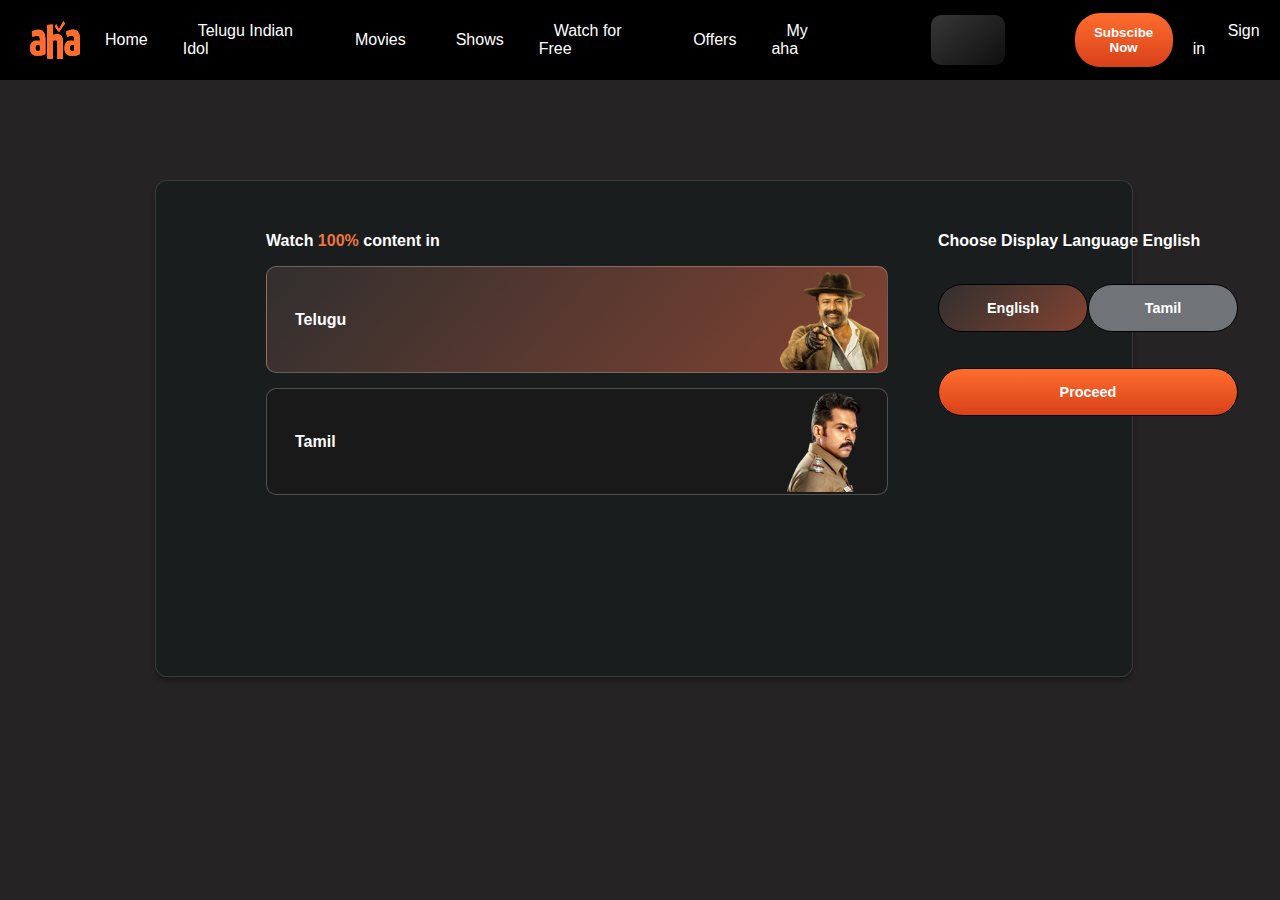
<file: Aha language.html>
<!DOCTYPE html>
<html lang="en">
<head>
    <meta charset="UTF-8">
    <meta name="viewport" content="width=device-width, initial-scale=1.0">
    <title>Aha Search</title>
    <link rel="stylesheet" href="https://cdnjs.cloudflare.com/ajax/libs/font-awesome/6.6.0/css/all.min.css" integrity="sha512-Kc323vGBEqzTmouAECnVceyQqyqdsSiqLQISBL29aUW4U/M7pSPA/gEUZQqv1cwx4OnYxTxve5UMg5GT6L4JJg==" crossorigin="anonymous" referrerpolicy="no-referrer" />
    <link rel="stylesheet" href="./Aha Search bar.css">
    <link rel="stylesheet" href="./Aha language.css">
    <link rel="icon" href="/Imges/Aha logo.png" style="width: 1px;height: 1px;">
</head>
<body>
    <section id="section1">
        <div class="menu-bar">
           <img class="aha-logo" src="./Imges/Aha logo.png" alt="Aha Logo">
           <div><a href="./index.html">Home</a></div>
           <div><a href="#section6">Telugu Indian Idol</a></div>
           <div><a href="#section3">Movies</a></div>
           <div><a href="#section6">Shows</a></div>
           <div><a href="#section13">Watch for Free</a></div>
           <div><a href="#">Offers</a></div>
           <div><a id="my-aha" href="./Aha Login Page.html" target="_top">My aha</a></div>
           <div class="box">
                <input type="text" name="search bar" id="search-bar" placeholder="Search here...">
                <a href="./Aha Search bar.html">
                    <i class="fa-solid fa-magnifying-glass"></i>
                </a>
            </div>
           <div><a id="language" href="#"><i class="fa-solid fa-language"></i></a></div>
           <div><button id="subscribe-button">Subscibe Now</button></div>
           <div><a href="./Aha Login Page.html"><button id="sign-in"><i class="fa-solid fa-user"></i></button>&ensp;Sign in</a></div>
        </div>
   </section>
   <section id="section2">
    <div class="choose-lanuage">
        <div class="language-selection">
            <p>Watch <span style="color: #ee7541;">100%</span> content in</p>
            <div  class="telugu">
                <div class="telugu1">
                    <i class="fa-solid fa-circle-check"></i>&ensp;<p>Telugu</p>
                </div>
                <img class="balayya" src="./Imges/Aha Logos/aha telugu.png" alt="Telugu language" >
            </div>
            <div class="tamil">
                <div class="tamil1">
                    <i class="fa-solid fa-circle-check"></i>&ensp;<p>Tamil</p>
                </div>
                <img class="Karthik" src="./Imges/Aha Logos/aha tamil.png" alt="Tamil language">
            </div>
        </div>
        <div class="display-language">
            <p>Choose Display Language English</p><br>
            <div>
                <div  class="english">
                        <button id="english-button">English</button>
                        <button id="tamil-button">Tamil</button>
                </div><br><br>
                <button id="proceed-button">Proceed</button>
            </div>
        </div>
    </div>
   </section>
</body>
</html>
</file>
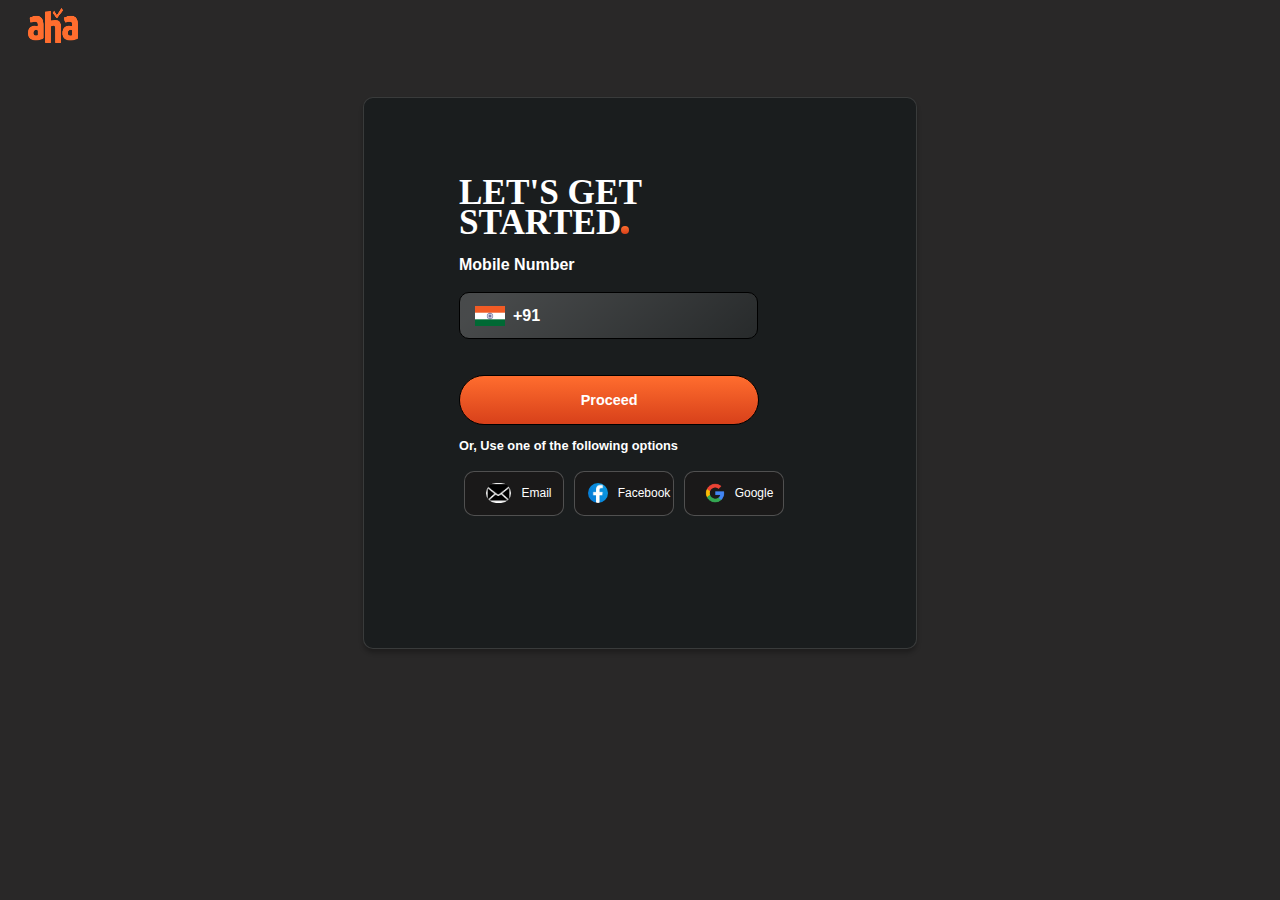
<file: Aha Login Page.html>
<!DOCTYPE html>
<html lang="en">
<head>
    <meta charset="UTF-8">
    <meta name="viewport" content="width=device-width, initial-scale=1.0">
    <title>Login</title>
    <link rel="stylesheet" href="https://cdnjs.cloudflare.com/ajax/libs/font-awesome/6.6.0/css/all.min.css" integrity="sha512-Kc323vGBEqzTmouAECnVceyQqyqdsSiqLQISBL29aUW4U/M7pSPA/gEUZQqv1cwx4OnYxTxve5UMg5GT6L4JJg==" crossorigin="anonymous" referrerpolicy="no-referrer" />
    <link rel="stylesheet" href="Aha Login Page.css">
    <link rel="icon" href="/Imges/Aha logo.png" style="width: 80%;height: 20px;">
</head>
<body>
    <img id="aha-logo" src="./Imges/Aha logo.png" alt="Aha logo">
    <section id="Login-container">
        
        <div class="Login-container-child">
            <div>
                <a href="./index.html"><i class="fa-solid fa-angle-left"></i></a>
            </div>
            <div class="login-details">
                <label id="head1">LET'S GET <br> STARTED<span class="dot"></span></label><br><br>
                <label>Mobile Number</label><br><br>
                <div class="mobile-number-parent">
                    <img id="india-flag" src="./Imges/Aha Logos/indian flag.png" alt="India flag">&ensp;
                    <label for="+91">+91</label>
                    <p class="vertical-line"></p>&emsp;
                    <input style="border-style: none;" id="mobile-number" type="tel" name="Mobile number"><br><br>
                </div><br><br>
                <button id="proceed-button">Proceed</button>
                <p id="para1">Or, Use one of the following options</p>
                <div class="continue-with">
                    <div >
                        <button class="facebook-button">
                            <img id="email-logo" src="./Imges/Aha Logos/email logo2.png" alt="Facebook">
                            <label for="Facebook">Email</label>
                        </button>
                    </div>
                    <div>
                        <button class="facebook-button">
                            <img id="facebook-logo" src="./Imges/Aha Logos/facebook logo.png" alt="Facebook">
                            <label for="Facebook">Facebook</label>
                        </button>
                    </div>
                    <div>
                        <button class="facebook-button">
                            <img id="google-logo" src="./Imges/Aha Logos/google-logo-icon.png" alt="Facebook">
                            <label for="Facebook">Google</label>
                        </button>
                    </div>
                </div>
            </div>
        </div>
    </section>
</body>
</html>
</file>
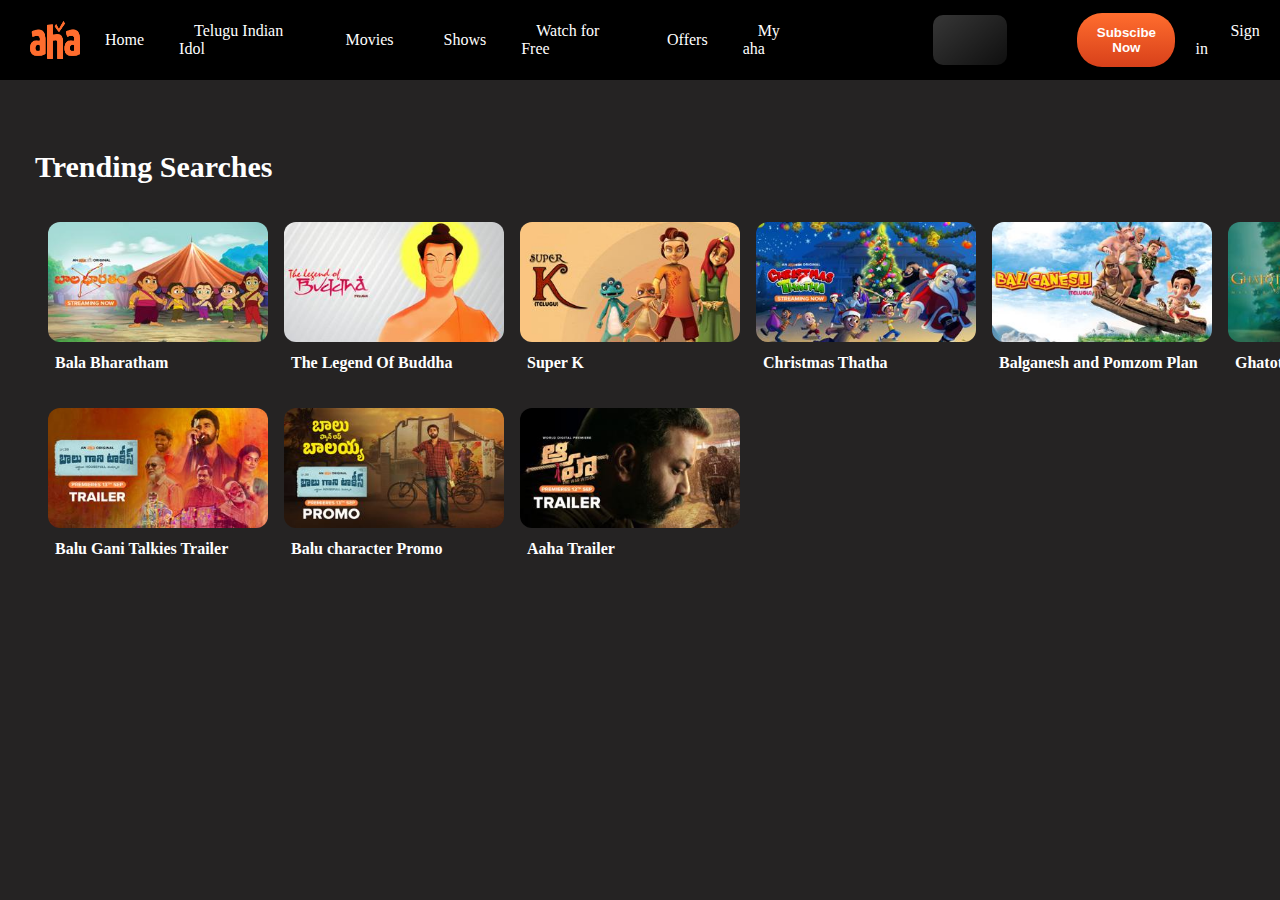
<file: Aha Search bar.html>
<!DOCTYPE html>
<html lang="en">
<head>
    <meta charset="UTF-8">
    <meta name="viewport" content="width=device-width, initial-scale=1.0">
    <title>Aha Search</title>
    <link rel="stylesheet" href="https://cdnjs.cloudflare.com/ajax/libs/font-awesome/6.6.0/css/all.min.css" integrity="sha512-Kc323vGBEqzTmouAECnVceyQqyqdsSiqLQISBL29aUW4U/M7pSPA/gEUZQqv1cwx4OnYxTxve5UMg5GT6L4JJg==" crossorigin="anonymous" referrerpolicy="no-referrer" />
    <link rel="stylesheet" href="./Aha Search bar.css">
    <link rel="icon" href="/Imges/Aha logo.png" style="width: 1px;height: 1px;">
</head>
<body>
    <section id="section1">
        <div class="menu-bar">
           <img class="aha-logo" src="./Imges/Aha logo.png" alt="Aha Logo">
           <div><a href="./Aha clone.html">Home</a></div>
           <div><a href="#section6">Telugu Indian Idol</a></div>
           <div><a href="#section3">Movies</a></div>
           <div><a href="#section6">Shows</a></div>
           <div><a href="#section13">Watch for Free</a></div>
           <div><a href="#">Offers</a></div>
           <div><a id="my-aha" href="./Aha Login Page.html" target="_top">My aha</a></div>
           <div class="box">
                <input type="text" name="search bar" id="search-bar" placeholder="Search here...">
                <a href="#">
                    <i class="fa-solid fa-magnifying-glass"></i>
                </a>
            </div>
           <div><a id="language" href="./Aha language.html"><i class="fa-solid fa-language"></i></a></div>
           <div><button id="subscribe-button">Subscibe Now</button></div>
           <div><a href="./Aha Login Page.html"><button id="sign-in"><i class="fa-solid fa-user"></i></button>&ensp;Sign in</a></div>
        </div>
   </section>
   <section id="section2">
    <div><h1 id="new-release-head">Trending Searches</h1></div>
    <div class="upcoming-on-aha">
            <div> 
                <img id="balu-gani-talkies" src="/Imges/aha Kids/Bala Bharatham.jpg" alt="Bala Bharatham"><br>
                <label>Bala Bharatham</label>
            </div>
            <div>
                <img id="race-to-finale" src="/Imges/aha Kids/The Legend Of Buddha.jpg" alt="The Legend Of Buddha"><br>
                <label>The Legend Of Buddha</label>
            </div>
            <div>
                <img id="race-to-finale" src="/Imges/aha Kids/Super K.jpg" alt="Super K"><br>
                <label>Super K</label>
            </div>
            <div> 
                <img id="balu-gani-talkies" src="/Imges/aha Kids/Christmas Thatha.jpg" alt="Christmas Thatha"><br>
                <label>Christmas Thatha</label>
            </div>
            <div>
                <img id="race-to-finale" src="/Imges/aha Kids/Balganesh and Pomzom Plan.jpg" alt="Balganesh and Pomzom Plan"><br>
                <label>Balganesh and Pomzom Plan</label>
            </div>
            <div>
                <img id="race-to-finale" src="/Imges/aha Kids/Ghatotkachudu Master Of M.jpg" alt="Ghatotkachudu Master Of M"><br>
                <label>Ghatotkachudu Master Of M</label>
            </div>
    </div>
</section>
<section id="section3">
    <div class="upcoming-on-aha">
            <div>
                <img id="balu-gani-talkies" src="/Upcoming On aha/Balu Gani Talkies Trailer.jpg" alt="Balu Gani Talkies Trailer"><br>
                <label>Balu Gani Talkies Trailer</label>
            </div>
            <div>
                <img id="race-to-finale" src="/Upcoming On aha/Balu character Promo.jpg" alt="Balu character Promo"><br>
                <label>Balu character Promo</label>
            </div>
            <div>
                <img id="race-to-finale" src="/Upcoming On aha/Aaha Trailer.jpg" alt="Aaha Trailer"><br>
                <label>Aaha Trailer</label>
            </div>
    </div>
</section>
</body>
</html>
</file>
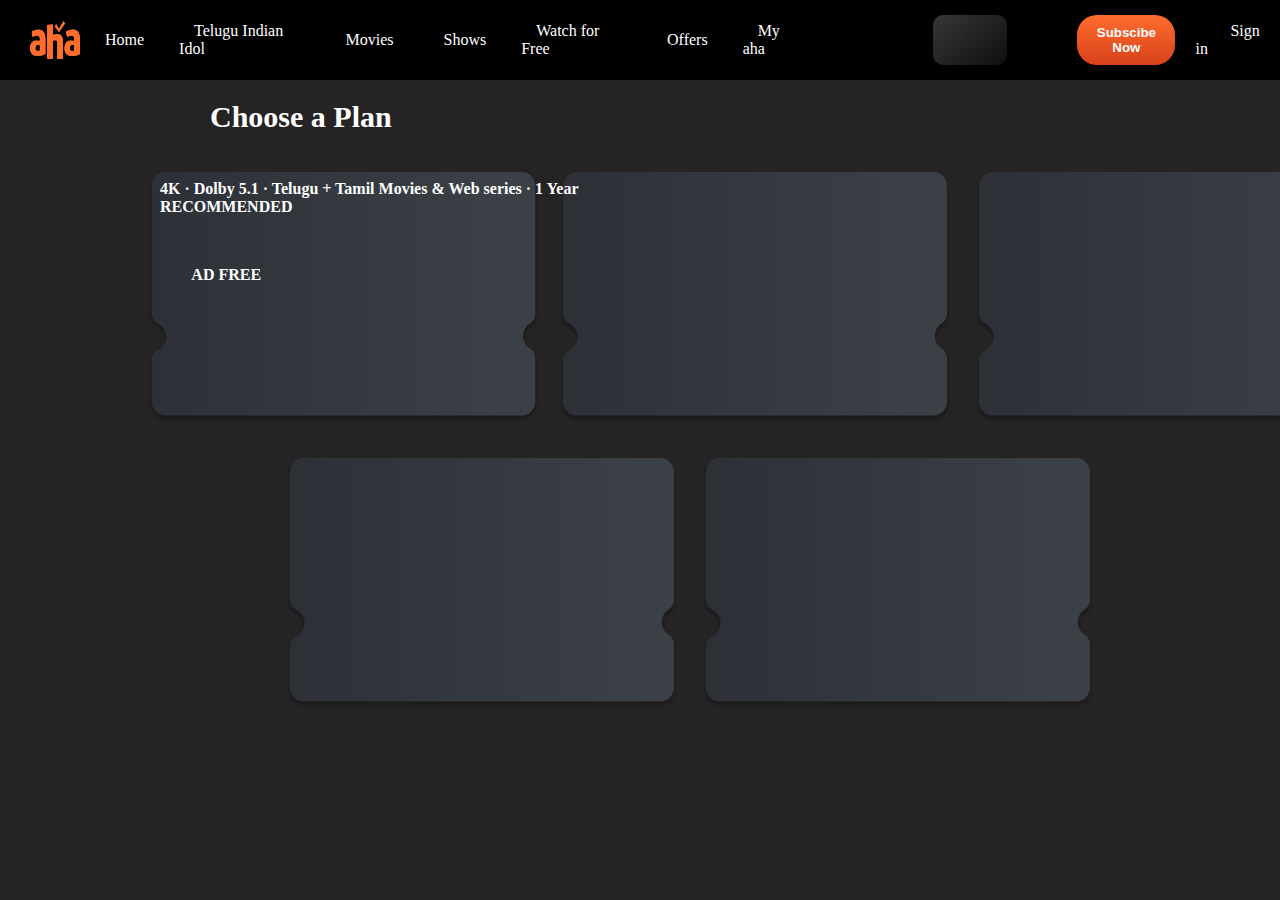
<file: Aha subscription.html>
<!DOCTYPE html>
<html lang="en">
<head>
    <meta charset="UTF-8">
    <meta name="viewport" content="width=device-width, initial-scale=1.0">
    <title>Aha Search</title>
    <link rel="stylesheet" href="https://cdnjs.cloudflare.com/ajax/libs/font-awesome/6.6.0/css/all.min.css" integrity="sha512-Kc323vGBEqzTmouAECnVceyQqyqdsSiqLQISBL29aUW4U/M7pSPA/gEUZQqv1cwx4OnYxTxve5UMg5GT6L4JJg==" crossorigin="anonymous" referrerpolicy="no-referrer" />
    <link rel="stylesheet" href="./Aha Search bar.css">
    <link rel="icon" href="/Imges/Aha logo.png" style="width: 1px;height: 1px;">
    <link rel="stylesheet" href="./Aha subsciption.css">
</head>
<body>
    <section id="section1">
        <div class="menu-bar">
           <img class="aha-logo" src="./Imges/Aha logo.png" alt="Aha Logo">
           <div><a href="./Aha clone.html">Home</a></div>
           <div><a href="#section6">Telugu Indian Idol</a></div>
           <div><a href="#section3">Movies</a></div>
           <div><a href="#section6">Shows</a></div>
           <div><a href="#section13">Watch for Free</a></div>
           <div><a href="#">Offers</a></div>
           <div><a id="my-aha" href="./Aha Login Page.html" target="_top">My aha</a></div>
           <div class="box">
                <input type="text" name="search bar" id="search-bar" placeholder="Search here...">
                <a href="#">
                    <i class="fa-solid fa-magnifying-glass"></i>
                </a>
            </div>
           <div><a id="language" href="./Aha language.html"><i class="fa-solid fa-language"></i></a></div>
           <div><button id="subscribe-button">Subscibe Now</button></div>
           <div><a href="./Aha Login Page.html"><button id="sign-in"><i class="fa-solid fa-user"></i></button>&ensp;Sign in</a></div>
        </div>
   </section>
   <section id="section2">
    <div><h1 id="new-release-head">Choose a Plan</h1></div>
    <div class="upcoming-on-aha">
        <div class="card1">
            <div class="line1">
                &emsp;<p>RECOMMENDED</p>&emsp;&emsp;&emsp;&emsp;&emsp;&emsp;&emsp;&emsp;
                <i class="fa-light fa-alarm-clock"></i><p>AD FREE</p>
            </div>
            <div>
                <p>
                    4K · Dolby 5.1 · Telugu + Tamil Movies & Web series · 1 Year
                </p>
            </div>
        </div>
            <img class="aha-gold" src="/Imges/subscription/aha gold.svg" alt="aha gold">
        <div>
            <img class="aha-gold" src="/Imges/subscription/aha gold.svg" alt="aha gold">
        </div>
        <div>
            <img class="aha-gold" src="/Imges/subscription/aha gold.svg" alt="aha gold">
        </div>
    </div>
</section>
<section id="section3">
    <div class="upcoming-on-aha">
        <img class="aha-gold" src="/Imges/subscription/aha gold.svg" alt="aha gold">
        <div>
            <img class="aha-gold" src="/Imges/subscription/aha gold.svg" alt="aha gold">
        </div>
    </div>
</section>
</body>
</html>
</file>
<file: style.css>
.aha-logo{
    width: 50px;
    height: 38px;
    margin-left: 20px;
}
.menu-bar{
    display: flex;
    align-items: center;
    justify-content: flex-start;
    background-color: black;
    height: 60px;
    top: 0rem;
    padding: 10px;
    position: fixed;
    width: 100%;
}
.menu-bar div{
    margin: 10px;
}
.menu-bar div a{
    color: white;
    list-style-type: none;
    text-decoration: none;
    padding: 5px;
    margin: 10px;
}
body{
    background-color: rgb(37, 35, 35);
    margin: 0;
}
.fa-magnifying-glass{
    color: white;
    /* margin-left: 180px; */
}
.fa-magnifying-glass{
    color: white;
    width: 0;
}
.search-bar{
    position: relative;
}
.box{
    height: 30px;
    display: flex;
    justify-content: center;
    align-items: center;
    padding: 10px 20px;
    background:linear-gradient(139.8deg, hsla(0, 0%, 100%, .2) 10.38%, hsla(0, 0%, 100%, 0) 137.67%);
    border-radius: 10px;
    cursor: pointer;
    box-shadow: 0 10px 25px rgba(0, 0, 0, alpha);
}
.box:hover input{
    width: 150px;
    color: white;
}
.box input{
    width: 0;
    outline: none;
    border: none;
    font-weight: 500;
    transition: 0.8s;
    background: transparent;
}
.fa-language{
    color: white;
    width: 10px;
    margin-left: 0;
}
#subscribe-button{
    background: linear-gradient(0deg, #b61a09 -86.4%, #ff6d2e);
    padding: 12px 23px;
    border-radius: 25px;
    font-weight: bold;
    color: white;
    cursor: pointer;
    border-style: none;
}
.left-head{
    float: right;
}
#sign-in{
    color: white;
    background-color: black;
    border-style: none;
}
#section2{
    overflow-x: scroll;
    overflow-y: hidden;
    white-space: nowrap;
}
.imagediv{
    cursor: pointer;
    display: inline-block;
    vertical-align: top;
}
.imagediv img{
    width: 100%;
    margin-top: 80px;
    padding: 5px;
}
::-webkit-scrollbar{
    display: none;
}
#new-release-head{
    font-size: 30px;
    margin-left: 5px;
}


section div div{
    padding: 0px;
    transition: transform 0.5s;
}
#section1 div div:hover{
    cursor: pointer;
}
#section2 div div:hover{
    cursor: pointer;
}
#section3 div div:hover{
    transform: scale(1.1);
    cursor: pointer;
}
#section4 div div:hover{
    transform: scale(1.1);
    cursor: pointer;
}
#section5 div div:hover{
    transform: scale(1.1);
    cursor: pointer;
}
#section6 div div:hover{
    transform: scale(1.1);
    cursor: pointer;
}
#section7 div div:hover{
    transform: scale(1.1);
    cursor: pointer;
}
#section8 div div:hover{
    transform: scale(1.1);
    cursor: pointer;
}
#section9 div div:hover{
    transform: scale(1.1);
    cursor: pointer;
}
#section10 div div:hover{
    transform: scale(1.1);
    cursor: pointer;
}
#section11 div div:hover{
    transform: scale(1.1);
    cursor: pointer;
}
#section12 div div:hover{
    transform: scale(1.1);
    cursor: pointer;
}
#section13 div div:hover{
    transform: scale(1.1);
    cursor: pointer;
}
#section14 div div:hover{
    transform: scale(1.1);
    cursor: pointer;
}
#section15 div div:hover{
    transform: scale(1.1);
    cursor: pointer;
}
#section16 div div:hover{
    transform: scale(1.1);
    cursor: pointer;
}
#section17 div div:hover{
    transform: scale(1.1);
    cursor: pointer;
}
#section18 div div:hover{
    transform: scale(1.1);
    cursor: pointer;
}
#section19 div div:hover{
    transform: scale(1.1);
    cursor: pointer;
}
#section20 div div:hover{
    transform: scale(1.1);
    cursor: pointer;
}
#section21 div div:hover{
    transform: scale(1.1);
    cursor: pointer;
}
#section22 div div:hover{
    transform: scale(1.1);
    cursor: pointer;
}
#section23 div div:hover{
    transform: scale(1.1);
    cursor: pointer;
}
#section24 div div:hover{
    transform: scale(1.1);
    cursor: pointer;
}
#section25 div div:hover{
    transform: scale(1.1);
    cursor: pointer;
}
#section26 div div:hover{
    transform: scale(1.1);
    cursor: pointer;
}
#section27 div div:hover{
    transform: scale(1.1);
    cursor: pointer;
}
#section28 div div:hover{
    transform: scale(1.1);
    cursor: pointer;
}
#section29 div div:hover{
    transform: scale(1.1);
    cursor: pointer;
}
#section30 div div:hover{
    transform: scale(1.1);
    cursor: pointer;
}
#section3{
    color: white;
    padding: 30px;
    font-weight: bold;
    height: 320px;
}
#section3 img{
    height: 250px;
    border-radius: 25px;
}
.new-releases-container{
    display: flex;
    justify-content: flex-start;
    align-items:normal;
    overflow-x: scroll;
    overflow-y: hidden;
    white-space: nowrap;
}
.new-releases-container div img{
    padding: 10px;
}
.new-releases-container div label{
     margin-left: 15px;
}

#section4{
    color: white;
    padding: 30px;
    font-weight: bold;
    height: 320px;
}
#section4 img{
    height: 250px;
    border-radius: 25px;
}

#section5{
    color: white;
    padding: 30px;
    font-weight: bold;
    height: 320px;
}
#section5 img{
    height: 250px;
    border-radius: 25px;
}
#section6{
    color: white;
    padding: 30px;
    font-weight: bold;
    height: 320px;
}
#section6 img{
    height: 250px;
    border-radius: 25px;
}
#section7{
    color: white;
    padding: 30px;
    font-weight: bold;
    height: 320px;
}
#section7 img{
    height: 250px;
    border-radius: 25px;
}
#section8{
    color: white;
    padding: 30px;
    font-weight: bold;
    height: 320px;
    margin-bottom: 30px;
}
#section8 img{
    height: 400px;
    width: 280px;
    border-radius: 25px;
}
#section9{
    color: white;
    padding: 30px;
    font-weight: bold;
    height: 320px;
    margin-top: 150px;
}
#section9 img{
    height: 350px;
    width: 196px;
    border-radius: 25px;
    margin-top: 0;
}

#section10{
    color: white;
    padding: 30px;
    font-weight: bold;
    height: 100px;
    margin-top: 150px;
}
#section10 img{
    height: 120px;
    width: 220px;
    border-radius: 20px;
    margin-left: 0;
    padding: 8px;
}
.upcoming-on-aha{
    margin-left: 0;
    display: flex;
    justify-content: flex-start;
    align-items: flex-start;
    padding: 10px;
    align-items:normal;
    overflow-x: scroll;
    overflow-y: hidden;
    white-space: nowrap;
}
.upcoming-on-aha div label{
    margin-left: 15px;
}

#section11{
    color: white;
    padding: 30px;
    font-weight: bold;
    height: 100px;
    margin-top: 150px;
}
#section11 img{
    height: 120px;
    width: 220px;
    border-radius: 20px;
    margin-left: 0;
    padding: 8px;
}
#section12{
    color: white;
    padding: 30px;
    font-weight: bold;
    height: 200px;
    margin-top: 150px;
}
#section12 img{
    height: 120px;
    width: 220px;
    border-radius: 20px;
    margin-left: 0;
    padding: 8px;
}
#section13{
    color: white;
    padding: 30px;
    font-weight: bold;
    height: 320px;
}
#section13 img{
    height: 250px;
    border-radius: 25px;
}
#section14{
    color: white;
    padding: 30px;
    font-weight: bold;
    height: 320px;
}
#section14 img{
    height: 250px;
    border-radius: 25px;
}
#section15{
    color: white;
    padding: 30px;
    font-weight: bold;
    height: 320px;
}
#section15 img{
    height: 250px;
    border-radius: 25px;
}
#section16{
    color: white;
    padding: 30px;
    font-weight: bold;
    height: 320px;
}
#section16 img{
    height: 250px;
    border-radius: 25px;
}
.global-hits-in-telugu-container{
    display: flex;
    justify-content: flex-start;
    align-items: flex-start;
}
#section17{
    color: white;
    padding: 30px;
    font-weight: bold;
    height: 320px;
}
#section17 img{
    height: 250px;
    border-radius: 25px;
    padding: 5px;
}
#section18{
    color: white;
    padding: 30px;
    font-weight: bold;
    height: 180px;
}
#section18 img{
    height: 250px;
    border-radius: 25px;
}
#section19{
    color: white;
    padding: 30px;
    font-weight: bold;
    height: 200px;
    margin-top: 150px;
}
#section19 img{
    height: 120px;
    width: 220px;
    border-radius: 20px;
    margin-left: 0;
    padding: 8px;
}
#section20{
    color: white;
    padding: 30px;
    font-weight: bold;
    height: 320px;
}
#section20 img{
    height: 250px;
    border-radius: 25px;
}
#section21{
    color: white;
    padding: 30px;
    font-weight: bold;
    height: 320px;
}
#section21 img{
    height: 250px;
    border-radius: 25px;
}
#section22{
    color: white;
    padding: 30px;
    font-weight: bold;
    height: 180px;
}
#section22 img{
    height: 250px;
    border-radius: 25px;
}
#section23{
    color: white;
    padding: 30px;
    font-weight: bold;
    height: 200px;
    margin-top: 150px;
}
#section23 img{
    height: 120px;
    width: 220px;
    border-radius: 20px;
    margin-left: 0;
    padding: 8px;
}
#section24{
    color: white;
    padding: 30px;
    font-weight: bold;
    height: 320px;
}
#section24 img{
    height: 250px;
    border-radius: 25px;
}
#section25{
    color: white;
    padding: 30px;
    font-weight: bold;
    height: 320px;
}
#section25 img{
    height: 250px;
    border-radius: 25px;
}
#section26{
    color: white;
    padding: 30px;
    font-weight: bold;
    height: 320px;
}
#section26 img{
    height: 250px;
    border-radius: 25px;
}
#section27{
    color: white;
    padding: 30px;
    font-weight: bold;
    height: 320px;
}
#section27 img{
    height: 250px;
    border-radius: 25px;
}
#section28{
    color: white;
    padding: 30px;
    font-weight: bold;
    height: 180px;
}
#section28 img{
    height: 250px;
    border-radius: 25px;
}
#section29{
    color: white;
    padding: 30px;
    font-weight: bold;
    height: 60px;
    margin-top: 150px;
}
#section29 img{
    height: 130px;
    width: 130px;
    border-radius: 90px;
    margin-left: 0;
    padding: 8px;
}
#section30{
    color: white;
    padding: 30px;
    font-weight: bold;
    height: 220px;
    margin-top: 150px;
}
#section30 img{
    height: 120px;
    width: 220px;
    border-radius: 20px;
    margin-left: 0;
    padding: 8px;
}
.aha-logo-2{
    width: 110px;
    height: 50px;
    margin-top: 100px;
}
.footer{
    height: 500px;
    display: flex;
    justify-content: flex-start;
    align-items: center;
}
.footer-container{
    margin-left: 40px;
}
.footer-container img{
    padding: 5px;
}
#instagram-footer{
    width: 30px;
    height: 30px;
}
#facebook-footer{
    width: 30px;
    height: 30px;
    border-radius: 10px;
}
.footer-para{
    color: white;
}
#google_play_mobile{
    width: 140px;
}
#email{
    color: orange;
}
.footer-container2{
    margin-top: 50px;
    margin-left: 100px;
}
.footer-container2 p{
    color: gray;
    text-decoration: none;
}
.footer-container2 p:hover{
    cursor: pointer;
}
#para1{
    color: white;
    font-size: 1.2rem;
}
.footer-container3{
    margin-top: 20px;
    margin-left: 100px;
}
.footer-container3 p{
    color: gray;
    text-decoration: none;
}
.footer-container3 p:hover{
    cursor: pointer;
}
.footer-container4{
    /* margin-top: 10px; */
    margin-left: 100px;
}
.footer-container4 p{
    color: gray;
    text-decoration: none;
}
.footer-container4 p:hover{
    cursor: pointer;
}
.footer-container5{
    margin-top: 100px;
    margin-left: 100px;
}
.footer-container5 p{
    color: gray;
    text-decoration: none;
}
.footer-container5 p:hover{
    cursor: pointer;
}
.footer2{
    padding: 20px;
    display: flex;
    justify-content: flex-start;
    align-items: flex-start;
    color: white;
}
.footer2 div{
    margin-left: 735px;
    display: flex;
    justify-content: flex-start;
    align-items: flex-start;
}
#quickplay-logo{
    width: 170px;
    
}
</file>
<file: Aha Search bar.css>
.aha-logo{
    width: 50px;
    height: 38px;
    margin-left: 20px;
}
.menu-bar{
    display: flex;
    align-items: center;
    justify-content: flex-start;
    background-color: black;
    height: 60px;
    top: 0rem;
    padding: 10px;
    position: fixed;
    width: 100%;
}
.menu-bar div{
    margin: 10px;
}
.menu-bar div a{
    color: white;
    list-style-type: none;
    text-decoration: none;
    padding: 5px;
    margin: 10px;
}
body{
    background-color: rgb(37, 35, 35);
    margin: 0;
}
#my-aha{
    margin-right: 125px;
}
.fa-magnifying-glass{
    color: white;
    width: 0;
}
.search-bar{
    position: relative;
}
.box{
    height: 30px;
    display: flex;
    justify-content: center;
    align-items: center;
    padding: 10px 20px;
    background:linear-gradient(139.8deg, hsla(0, 0%, 100%, .2) 10.38%, hsla(0, 0%, 100%, 0) 137.67%);
    border-radius: 10px;
    cursor: pointer;
    box-shadow: 0 10px 25px rgba(0, 0, 0, alpha);
}
.box:hover input{
    width: 150px;
    color: white;
}
.box input{
    width: 0;
    outline: none;
    border: none;
    font-weight: 500;
    transition: 0.8s;
    background: transparent;
}
.fa-language{
    color: white;
    width: 10px;
    margin-left: 0;
}
#subscribe-button{
    background: linear-gradient(0deg, #b61a09 -86.4%, #ff6d2e);
    padding: 12px 10px;
    border-radius: 25px;
    font-weight: bold;
    color: white;
    cursor: pointer;
    border-style: none;
}
button:hover{
    cursor: pointer;
}
#sign-in{
    color: white;
    background-color: black;
    border-style: none;
}
#section2{
    color: white;
    padding: 30px;
    font-weight: bold;
    height: 100px;
    margin-top: 100px;
}
#section2 img{
    height: 120px;
    width: 220px;
    border-radius: 20px;
    margin-left: 0;
    padding: 8px;
}
section div div{
    padding: 0px;
    transition: transform 0.3s;
}
section div div:hover{
    cursor: pointer;
}

.upcoming-on-aha{
    display: flex;
    justify-content: flex-start;
    align-items: flex-start;
    padding: 10px;
}
.upcoming-on-aha div label{
    margin-left: 15px;
}
#new-release-head{
    font-size: 30px;
    margin-left: 5px;
}
#section3{
    color: white;
    padding: 30px;
    font-weight: bold;
    height: 100px;
    margin-top: 100px;
}
#section3 img{
    height: 120px;
    width: 220px;
    border-radius: 20px;
    margin-left: 0;
    padding: 8px;
}
</file>
<file: Aha language.css>
.aha-logo{
    width: 50px;
    height: 38px;
    margin-left: 20px;
}
.menu-bar{
    display: flex;
    align-items: center;
    justify-content: flex-start;
    background-color: black;
    height: 60px;
    top: 0rem;
    padding: 10px;
    position: fixed;
    width: 100%;
}
.menu-bar div{
    margin: 10px;
}
.menu-bar div a{
    color: white;
    list-style-type: none;
    text-decoration: none;
    padding: 5px;
    margin: 10px;
}
body{
    background-color: rgb(37, 35, 35);
    margin: 0;
    font-family: sans-serif;
}
#my-aha{
    margin-right: 85px;
}
.fa-magnifying-glass{
    color: white;
    width: 0;
}
.search-bar{
    position: relative;
}
.box{
    height: 30px;
    display: flex;
    justify-content: center;
    align-items: center;
    padding: 10px 20px;
    background:linear-gradient(139.8deg, hsla(0, 0%, 100%, .2) 10.38%, hsla(0, 0%, 100%, 0) 137.67%);
    border-radius: 10px;
    cursor: pointer;
    box-shadow: 0 10px 25px rgba(0, 0, 0, alpha);
}
.box:hover input{
    width: 150px;
    color: white;
}
.box input{
    width: 0;
    outline: none;
    border: none;
    font-weight: 500;
    transition: 0.8s;
    background: transparent;
}
.fa-language{
    color: white;
    width: 10px;
    margin-left: 0;
}
#subscribe-button{
    background: linear-gradient(0deg, #b61a09 -86.4%, #ff6d2e);
    padding: 12px 10px;
    border-radius: 25px;
    font-weight: bold;
    color: white;
    cursor: pointer;
    border-style: none;
}
#sign-in{
    color: white;
    background-color: black;
    border-style: none;
}
#section2{
    color: white;
    padding: 30px;
    font-weight: bold;
    height: 100px;
    margin-top: 100px;
}
#section2 img{
    height: 100px;
    width: 100px;
    border-radius: 20px;
    margin-left: 0;
    padding: 8px;
    float: right;
}
section div div{
    padding: 0px;
    transition: transform 0.3s;
}
section div div:hover{
    cursor: pointer;
}

.upcoming-on-aha{
    display: flex;
    justify-content: flex-start;
    align-items: flex-start;
    padding: 10px;
}
.upcoming-on-aha div label{
    margin-left: 15px;
}
#new-release-head{
    font-size: 30px;
    margin-left: 5px;
}
#section3{
    color: white;
    padding: 30px;
    font-weight: bold;
    height: 100px;
    margin-top: 100px;
}
#section3 img{
    height: 120px;
    width: 220px;
    border-radius: 20px;
    margin-left: 0;
    padding: 8px;
}
.choose-lanuage{
    width: 80%;
    height: 55vh;
    background:#1a1d1e;
    border: 1px solid rgba(88, 88, 88, 0.505);
    box-shadow: 0 4px 4px #00000040;
    border-radius: 12px;
    top: 50%;
    left: 50%;
    display: flex;
    justify-content: flex-start;
    margin-top: 50px;
    margin-left: 125px;
}
.language-selection{
    margin-top: 35px;
    margin-left: 110px;
}
.telugu{
    width: 600px;
    height: 105px;
    background: linear-gradient(131.81deg, rgba(78, 67, 63, .5) 3.92%, rgba(255, 110, 69, .5) 111.82%);
    color: white;
    border: 1px solid rgba(255, 255, 255, 0.238);
    border-radius: 10px;
    display: flex;
    justify-content: space-between;
    align-items: center;
    margin-bottom: 15px;
    padding-left: 20px;
}
.telugu1{
    display: flex;
    justify-content: center;
    align-items: center;
}
.tamil{
    width: 600px;
    height: 105px;
    background-color: rgb(26, 25, 25);
    color: white;
    border: 1px solid rgba(255, 255, 255, 0.238);
    border-radius: 10px;
    display: flex;
    justify-content: space-between;
    align-items: center;
    padding-left: 20px;
}
.tamil1{
    display: flex;
    justify-content: center;
    align-items: center; 
}
.display-language{
    margin-left: 50px;
    margin-top: 35px;
}
#proceed-button{
    width: 300px;
    height: 48px;
    border-radius: 30px;
    display: flex;
    justify-content: center;
    align-items: center;
    background: linear-gradient(0deg, #b61a09 -86.4%, #ff6d2e);
    color: white;
    font-weight: bold;
    font-size: 0.9rem;
    border: 1px solid black;
}
#english-button{
    width:  150px;
    height: 48px;
    border-radius: 30px;
    display: flex;
    justify-content: center;
    align-items: center;
    background: linear-gradient(131.81deg, rgba(78, 67, 63, .5) 3.92%, rgba(255, 110, 69, .5) 111.82%);
    color: white;
    font-weight: bold;
    font-size: 0.9rem;
    border: 1px solid black;
}
#tamil-button{
    width: 150px;
    height: 48px;
    border-radius: 30px;
    display: flex;
    justify-content: center;
    align-items: center;
    background:  #707378;
    color: white;
    font-weight: bold;
    font-size: 0.9rem;
    border: 1px solid black;
}
.english{
    display: flex;
    border-radius: 30px;
}
button:hover{
    cursor: pointer;
}

.fa-circle-check{
    color: orange;
}
#fa-circle-check{
    color: rgb(249, 247, 247);
}
</file>
<file: Aha Login Page.css>
#aha-logo{
    width: 50px;
    height: 35px;
    margin-left: 20px;
}
body{
    background-color: rgb(41, 40, 40);
    color: white;
    font-family: sans-serif;
    font-weight: bold;
}
#Login-container{
    display: flex;
    justify-content: center;
    align-items: center;
    
}
.Login-container-child{
    width: 552px;
    height: 550px;
    background:#1a1d1e;
    border: 1px solid rgba(88, 88, 88, 0.505);
    box-shadow: 0 4px 4px #00000040;
    border-radius: 10px;
    top: 50%;
    left: 50%;
    display: flex;
    justify-content: flex-start;
    margin-top: 50px;
}
.fa-angle-left{
    color: white;
    font-size: 25px;
    margin-top: 80px;
    margin-right: 65px;
    margin-left: 30px;
}
#head1{
    font-size: 2.2rem;
    font-weight: bolder;
    line-height: 30px;
    font-family: arial black;
}
.dot{
    height: 8px;
    width: 8px;
    background: linear-gradient(0deg, #b61a09 -86.4%, #ff6d2e);
    display: inline-block;
    border-radius: 50%;
}
.login-details{
    margin-top: 80px;
}
#india-flag{
    width: 30px;
    height: 20px;
    margin-left: 15px;
}
.mobile-number-parent{
    border: 1px solid black;
    width: 90%;
    height: 45px;
    border-radius: 10px;
    background:linear-gradient(139.8deg, hsla(0, 0%, 100%, .2) 10.38%, hsla(0, 0%, 100%, 0) 137.67%);
    display: flex;
    justify-content: flex-start;
    align-items: center;
    border: 1px solid black;
    color: white;
}
#mobile-number{
    width: 50%;
    height: 20px;
    color: white;
    outline: none;
    border: none;
    background: transparent;
}
#proceed-button{
    width: 91%;
    height: 50px;
    border-radius: 30px;
    display: flex;
    justify-content: center;
    align-items: center;
    background: linear-gradient(0deg, #b61a09 -86.4%, #ff6d2e);
    color: white;
    font-weight: bold;
    font-size: 0.9rem;
    border: 1px solid black;
}
.continue-with{
    display: flex;
    align-items: center;
    width: 50%;
}
.continue-with div{
    padding: 5px;
}
.facebook-button{
    width: 100px;
    height: 45px;
    background-color: rgb(26, 25, 25);
    color: white;
    border: 1px solid rgba(255, 255, 255, 0.238);
    border-radius: 10px;
    display: flex;
    justify-content: center;
    align-items: center;
}
#facebook-logo{
    width: 25px;
    height: 20px;
    border-radius: 30px;
    padding: 10px;
    font-size: 12px;
}
#email-logo{
    width: 25px;
    height: 20px;
    border-radius: 30px;
    padding: 10px;
    font-size: 12px;
}
#google-logo{
    width: 20px;
    height: 20px;
    border-radius: 30px;
    padding: 10px;
    font-size: 12px;
}
button{
    cursor: pointer;
}
#para1{
    font-size: 0.8rem;
    font-style:normal;
}
.continue-with div button label{
    font-size: 12px;
}
</file>
<file: Aha subsciption.css>
.aha-logo{
    width: 50px;
    height: 38px;
    margin-left: 20px;
}
.menu-bar{
    display: flex;
    align-items: center;
    justify-content: flex-start;
    background-color: black;
    height: 60px;
    top: 0rem;
    padding: 10px;
    position: fixed;
    width: 100%;
}
.menu-bar div{
    margin: 10px;
}
.menu-bar div a{
    color: white;
    list-style-type: none;
    text-decoration: none;
    padding: 5px;
    margin: 10px;
}
body{
    background-color: rgb(37, 35, 35);
    margin: 0;
}
#my-aha{
    margin-right: 125px;
}
.fa-magnifying-glass{
    color: white;
    width: 0;
}
.search-bar{
    position: relative;
}
.box{
    height: 30px;
    display: flex;
    justify-content: center;
    align-items: center;
    padding: 10px 20px;
    background:linear-gradient(139.8deg, hsla(0, 0%, 100%, .2) 10.38%, hsla(0, 0%, 100%, 0) 137.67%);
    border-radius: 10px;
    cursor: pointer;
    box-shadow: 0 10px 25px rgba(0, 0, 0, alpha);
}
.box:hover input{
    width: 150px;
    color: white;
}
.box input{
    width: 0;
    outline: none;
    border: none;
    font-weight: 500;
    transition: 0.8s;
    background: transparent;
}
.fa-language{
    color: white;
    width: 10px;
    margin-left: 0;
}
#subscribe-button{
    background: linear-gradient(0deg, #b61a09 -86.4%, #ff6d2e);
    padding: 10px;
    border-radius: 20px;
    font-weight: bold;
    color: white;
    border-style: none;
}
#sign-in{
    color: white;
    background-color: black;
    border-style: none;
}
#section2{
    color: white;
    font-weight: bold;
    height: 200px;
    margin-top: 50px;
}
#section2 img{
    width: 400px;
    height: 250px;
}
section div div{
    padding: 0px;
    transition: transform 0.3s;
}
section div div:hover{
    cursor: pointer;
}

.upcoming-on-aha{
    display: flex;
    justify-content: flex-start;
    align-items: flex-start;
    margin-left: 100px;
}
#new-release-head{
    font-size: 30px;
    margin-left: 180px;
}
#section3{
    color: white;
    font-weight: bold;
    height: 200px;
    display: flex;
    justify-content: center;
}
#section3 img{
    width: 400px;
    height: 250px;
}
.line1{
    display: flex;
}
.card1 div{
    position: absolute;
    display: flex;
    flex-direction: column;
    justify-content: center;
    align-items: center;
    margin-left: 20px;
}
.fa-alarm-clock{
    color: #ff6d2e;
}
</file>
